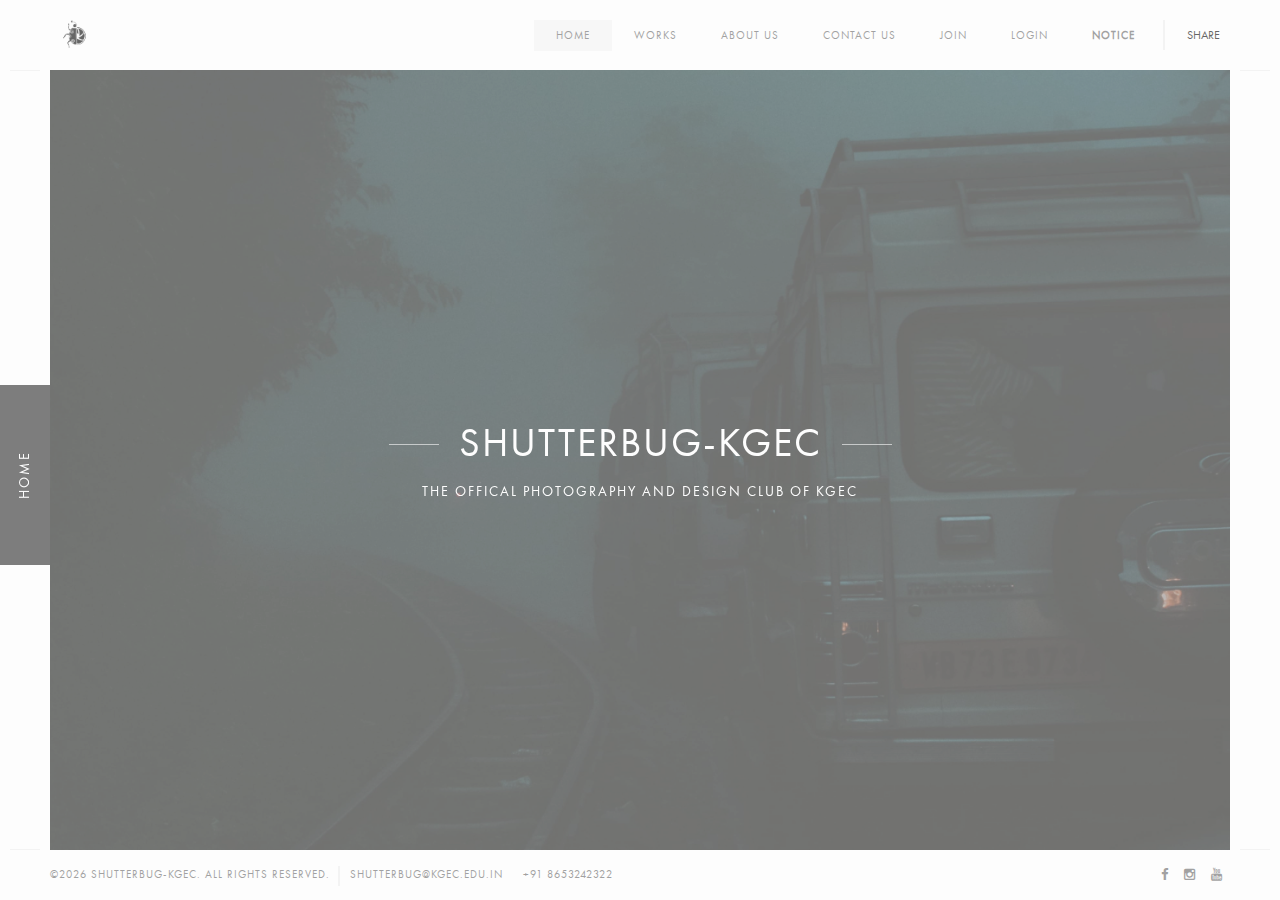
<file: index.html>
<!DOCTYPE HTML>
<html lang="en">
    <head>
       
        <meta charset="UTF-8">
        <title>Shutterbug-KGEC</title>
        <meta name="viewport" content="width=device-width, initial-scale=1.0, minimum-scale=1.0, maximum-scale=1.0, user-scalable=no">
        <meta name="robots" content="index, follow"/>
        <meta name="keywords" content="The Offical Photography and Design Club of Kalyani Government Engineering College, Kalyani, Nadia, KGEC,shutterbug,shutterbug-kgec,kgec,college,nikon,canon,drone,mavic,dji mavic,dji"/>
        <meta name="description" content="The Offical Photography and Design Club of Kalyani Government Engineering College | Kalyani Government Engineering College | Kalyani | Nadia"/>
        <!--=============== css  ===============-->	
        <link type="text/css" rel="stylesheet" href="css/reset.css">
        <link type="text/css" rel="stylesheet" href="css/plugins.css">
        <link type="text/css" rel="stylesheet" href="css/style.css">
        <link type="text/css" rel="stylesheet" href="css/yourstyle.css">
        <!--=============== favicons ===============-->
        <link rel="shortcut icon" href="images/logo.png">
    </head>
    <body>
            <!--Notice Modal-->
            <div id="mymodal" class="modal">
                    <div class="modal-content">
                      <div class="modal-header">
                        <span class="close">&times;</span>
                        <h2>Notice</h2>
                      </div>
                      <div class="modal-body">
                        <p>Currently There is No Notice</p>
                        
                      </div>
                      <div class="modal-footer">
                        <h3>Shutterbug-KGEC</h3>
                      </div>
                    </div>
            </div>   
        <!--Loader  -->
        <div class="loader"><i class="fa fa-refresh fa-spin"></i></div>
        <!--LOader end  -->
        <!--================= main start ================-->
        <div id="main">
            <!--=============== header ===============-->	
            <header>
                <!-- Header inner  -->
                <div class="header-inner">
                    <!-- Logo  -->
                    <div class="logo-holder">
                        <a href="index.html"><img src="images/logo.png" alt=""></a>
                    </div>
                    <!--Logo end  -->
                    <!--Navigation  -->
                    <div class="nav-button-holder">
                        <div class="nav-button vis-m"><span></span><span></span><span></span></div>
                    </div>
                    <div class="show-share isShare">Share</div>
                    <div class="nav-holder">
                        <nav>
                            <ul>
                                <li><a href="index.html" class="act-link">Home</a></li>
                        
                                <li><a href="portfolio.html">Works</a></li>
                                <li><a href="about.html">About Us </a></li>
                                <li><a href="contact.html">Contact Us</a></li>
                                <li><a href="http://sbkgec.rf.gd/joinus/">Join</a></li>
                                <li><a href="http://sbkgec.rf.gd/">Login</a></li>
                                
                                <li><a href="#" id="modal-btn"><b>Notice</b></a></li>
                            </ul>
                        </nav>
                    </div>
                    
                    <!--navigation end -->
                </div>
                <!--Header inner end  -->	
            </header>
            <!--header end -->
            <!--=============== wrapper ===============-->		
            <div id="wrapper">
                <!--=============== Content holder  ===============-->
                <div class="content-holder elem scale-bg2 transition3 slid-hol" >
                    <!-- Fixed title  -->	
                    <div class="fixed-title"><span>Home</span></div>
                    <!-- Fixed title end -->
                    <!--=============== Content ===============-->  
                    <div class="content full-height">
                            <!--full-height wrap -->
                            <div class="full-height-wrap">
                                <!--slideshow-holder -->
                                <div class="slideshow-holder">
                                    <div class="slideshow-item owl-carousel">
                                        <!-- 1 -->
                                        <div class="item">
                                            <div class="bg" style="background-image:url(images/home/1.jpg)"></div>
                                        </div>
                                        <!-- 2 -->
                                        <div class="item">
                                            <div class="bg" style="background-image:url(images/home/3.jpg)"></div>
                                        </div>
                                        <!-- 3 -->
                                        <div class="item">
                                            <div class="bg" style="background-image:url(images/home/5.jpg)"></div>
                                        </div>

                                        <div class="item">
                                                <div class="bg" style="background-image:url(images/home/6.jpg)"></div>
                                            </div>

                                        <div class="item">
                                                <div class="bg" style="background-image:url(images/home/7.jpg)"></div>
                                            </div>

                                        <div class="item">
                                                <div class="bg" style="background-image:url(images/home/8.jpg)"></div>
                                            </div>
                                        
                                    </div>
                                    
                                    <div class="overlay"></div>
                                    
                                    
                                </div>
                                
                                <!--slideshow-holder end -->
                                <!-- Hero title -->
                                <div class="slide-title-holder">
                                    <div class="slide-title">
                                        
                                        <h3 class="transition"><a href="portfolio.html">Shutterbug-KGEC</a></h3>
                                        <h4>The Offical Photography and Design Club of KGEC</h4>
                                        
                                    </div>
                                </div>
                                <!-- Hero title end  -->
                            </div>
                            <!-- full-height-wrap end  --> 
                        </div>
                    <!-- Content end  --> 				
                    <!-- Share container  -->    
                    <div class="share-container  isShare"  data-share="['facebook','pinterest','googleplus','twitter','linkedin']"></div>
                </div>
                <!-- content holder end -->
            </div>
            <!-- wrapper end -->
            <div class="left-decor"></div>
            <div class="right-decor"></div>
            <!--=============== Footer ===============-->
            <footer>
                <div class="policy-box">
                    <span>&copy;<script>document.write(new Date().getFullYear());</script> Shutterbug-KGEC. All rights reserved. </span> 
                    <ul>
                        <li><a href="mailto:shutterbug@kgec.edu.in">shutterbug@kgec.edu.in</a></li>
                        <li><a href="#">+91 8653242322</a></li>
                    </ul>
                </div>
                <!-- footer social -->
                <div class="footer-social">
                    <ul>
                        <li><a href="https://www.facebook.com/pg/shutterbugkgec/" target="_blank" ><i class="fa fa-facebook"></i></a></li>
                        <li><a href="https://www.instagram.com/shutterbugkgec/" target="_blank" ><i class="fa fa-instagram"></i></a></li>
                        <li><a href="https://www.youtube.com/channel/UCmEm0I1-9ZreRE38VKbRkmg" target="_blank" ><i class="fa fa-youtube"></i></a></li>
                    </ul>
                </div>
                <!-- footer social end -->
                <div class="to-top"><i class="fa fa-angle-up"></i></div>
            </footer>
            <!-- footer end -->
        </div>
        <!-- Main end -->
        <!--=============== scripts  ===============-->
        <script type="text/javascript" src="js/modal.js"></script>
        <script type="text/javascript" src="js/jquery.min.js"></script>
        <script type="text/javascript" src="js/plugins.js"></script>
        <script type="text/javascript" src="js/scripts.js"></script>
    </body>
</html>
</file>
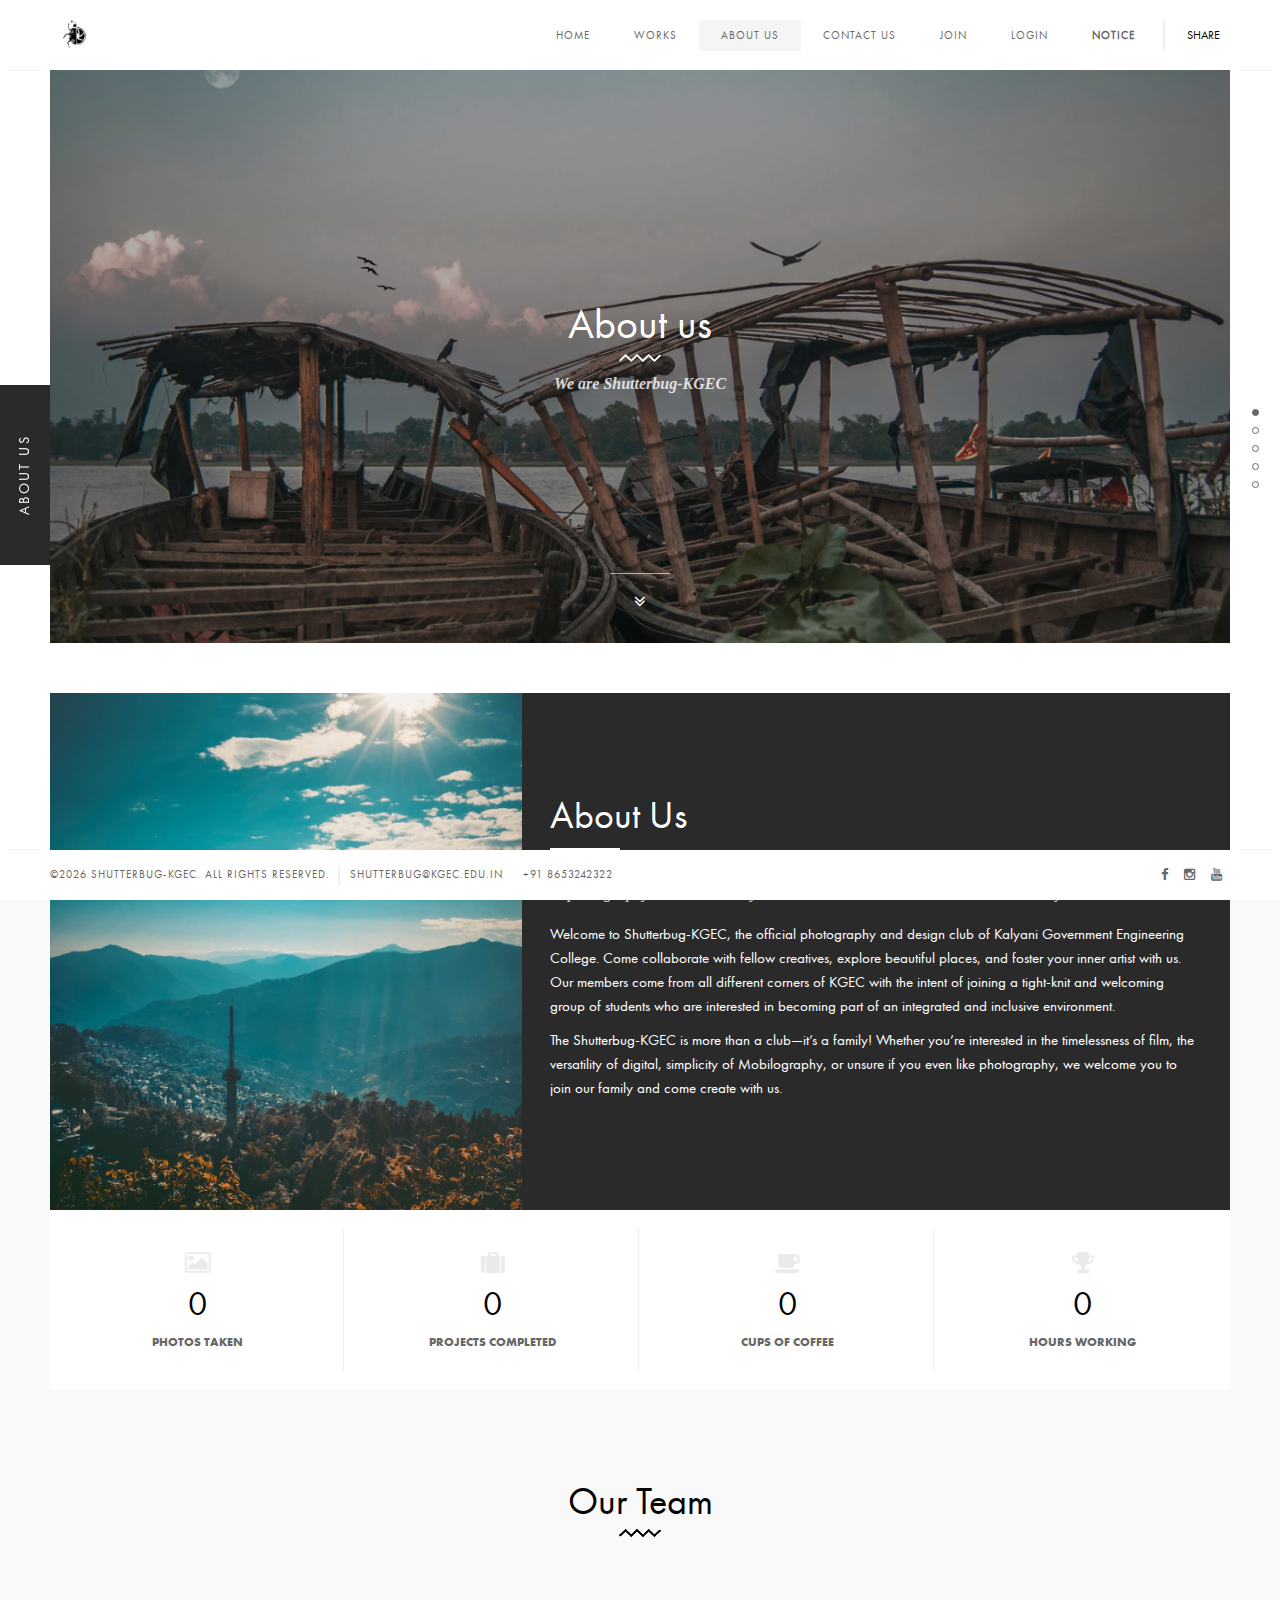
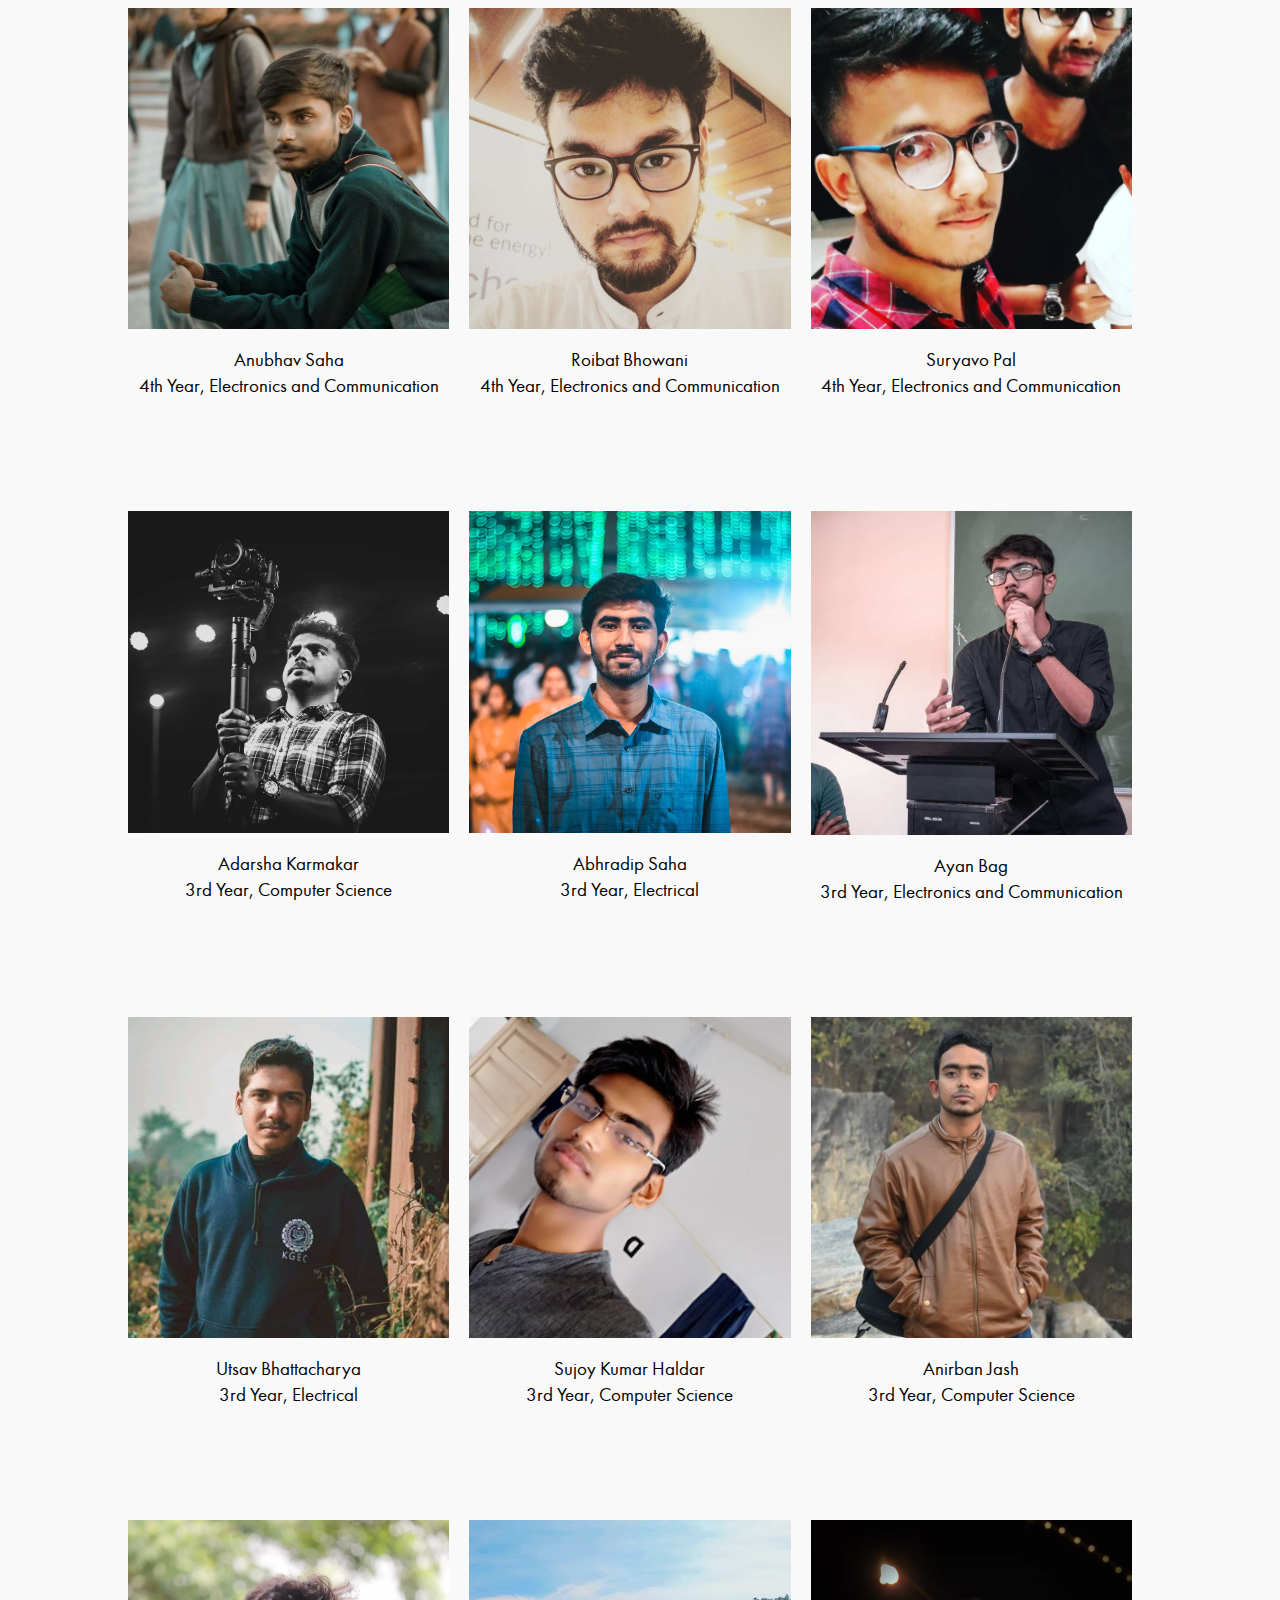
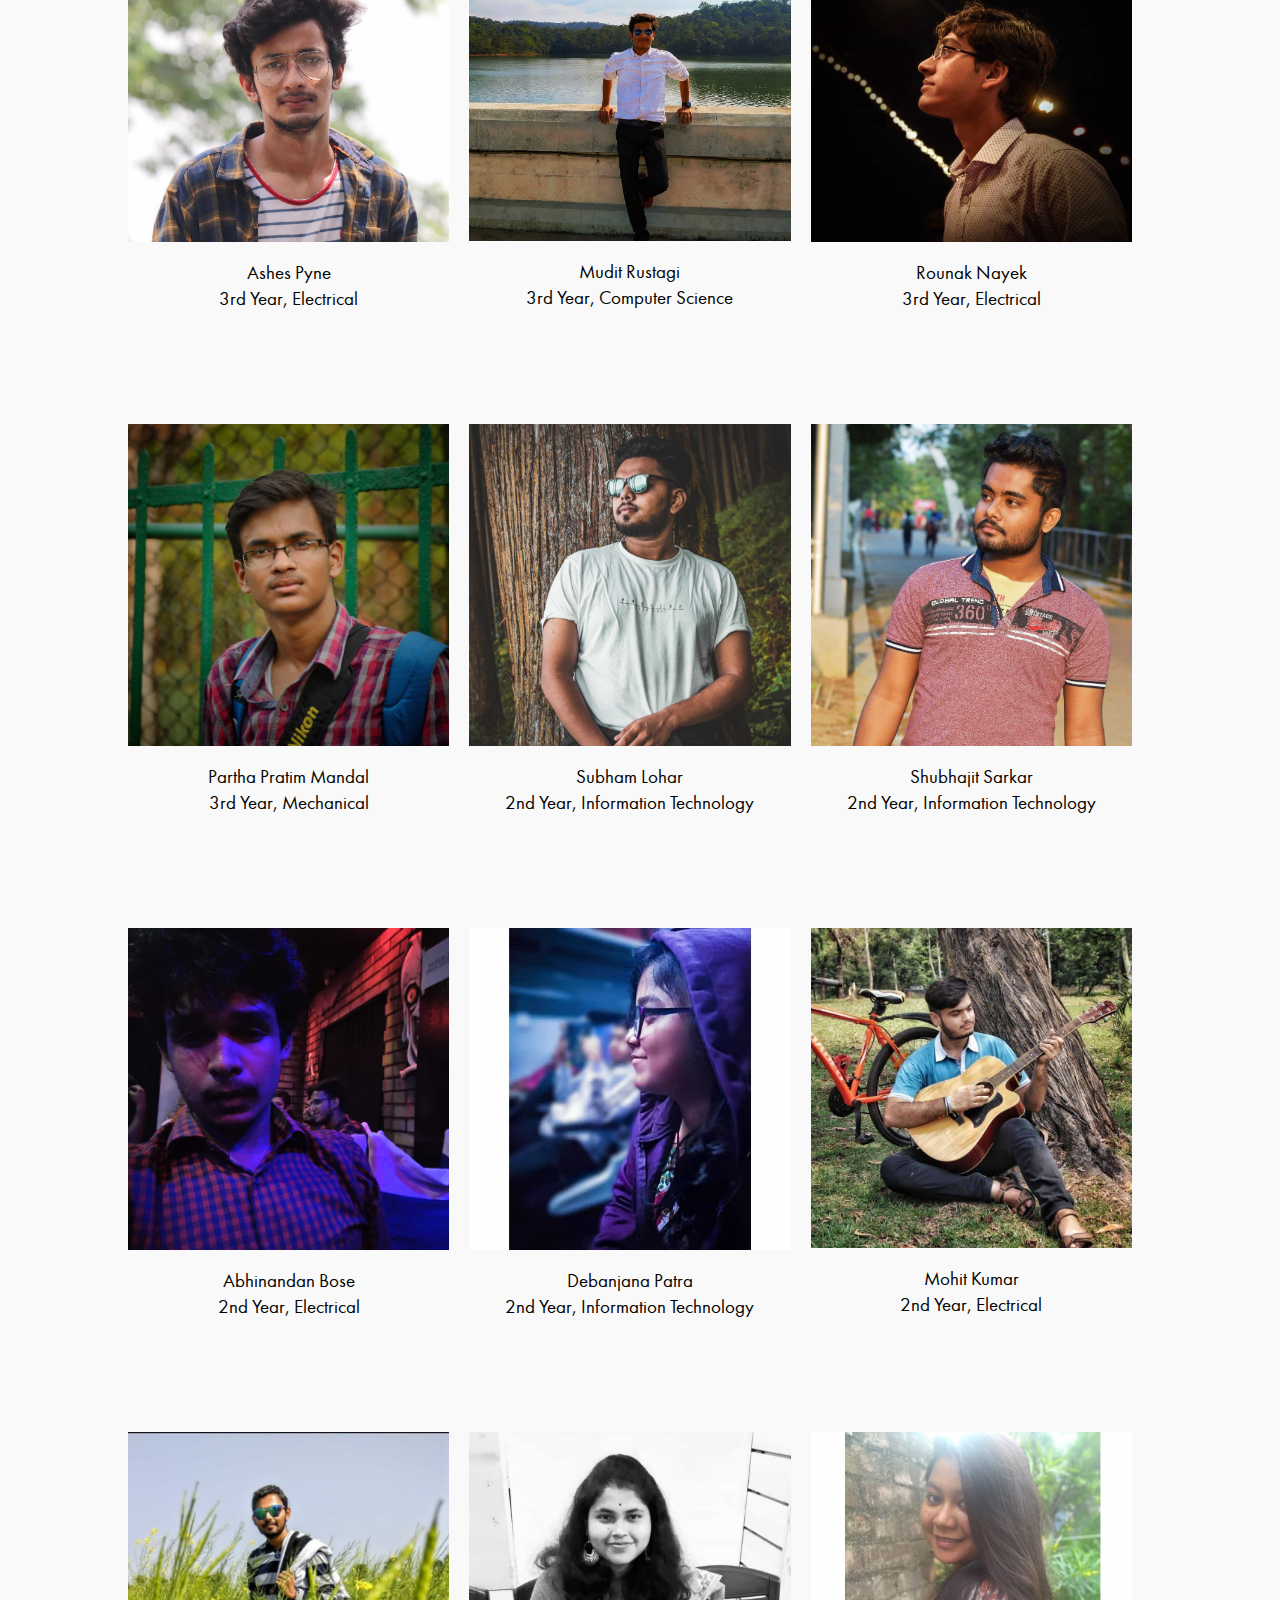
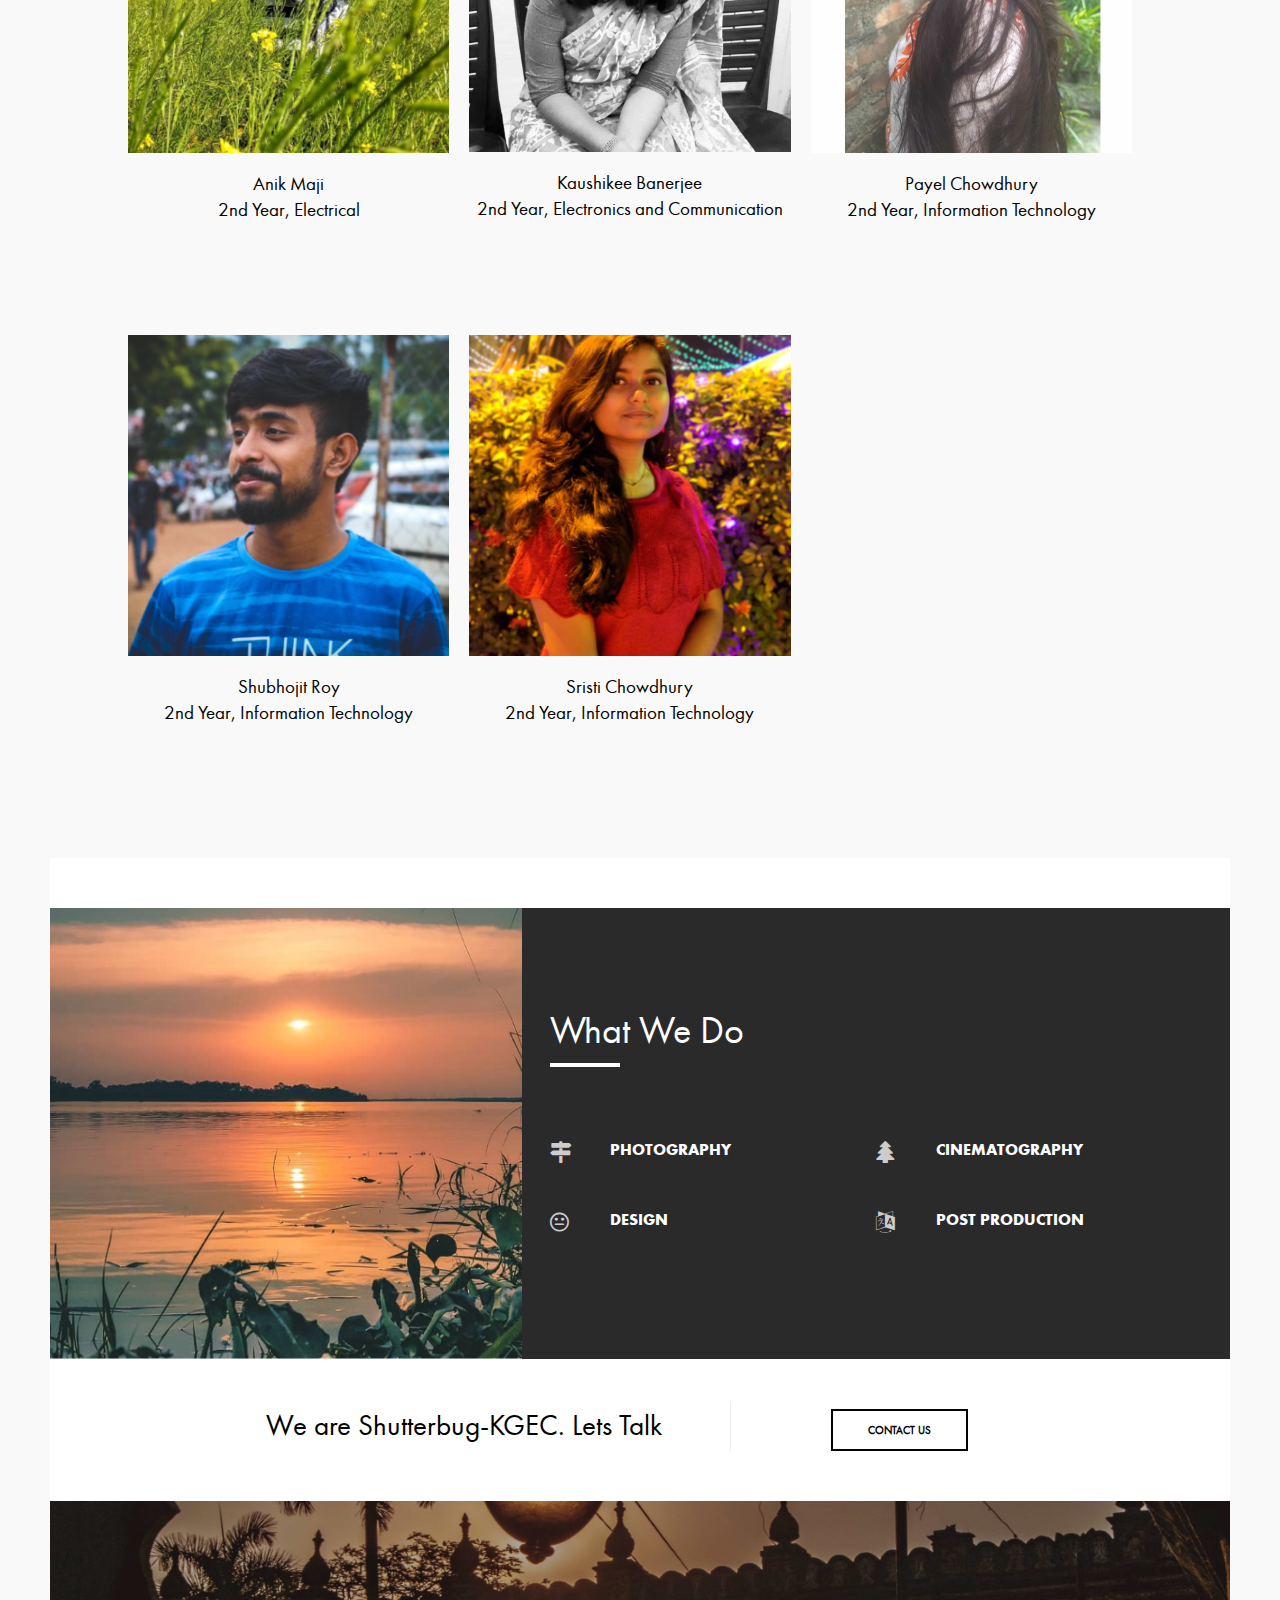
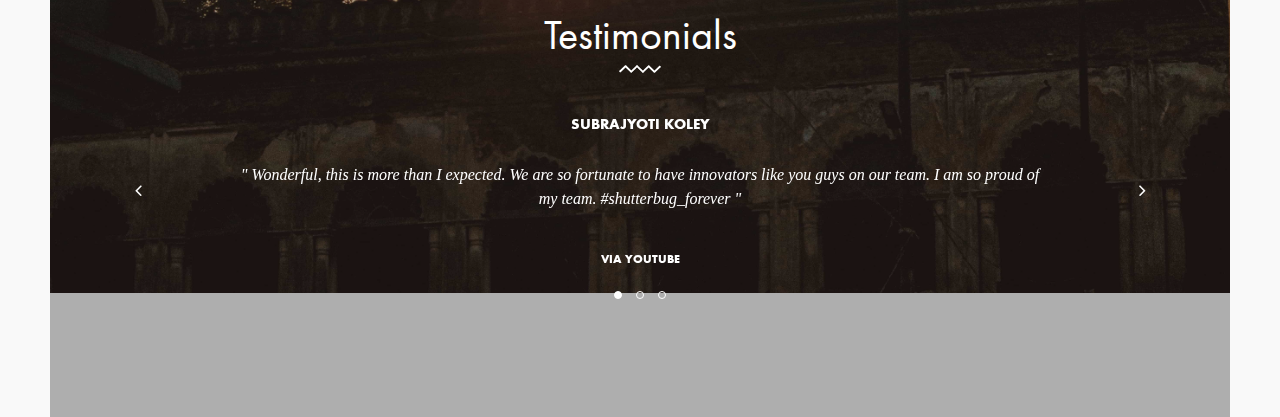
<file: about.html>
<!DOCTYPE HTML>
<html lang="en">
    <head>
      
        <meta charset="UTF-8">
        <title>About Us | Shutterbug-KGEC</title>
        <meta name="viewport" content="width=device-width, initial-scale=1.0, minimum-scale=1.0, maximum-scale=1.0, user-scalable=no">
        <meta name="robots" content="index, follow"/>
        <meta name="keywords" content="The Offical Photography and Design Club of Kalyani Government Engineering College, Kalyani, Nadia, KGEC,shutterbug,shutterbug-kgec,kgec,college,nikon,canon,drone,mavic,dji mavic,dji,photography "/>
        <meta name="description" content="The Offical Photography and Design Club of Kalyani Government Engineering College | Kalyani Government Engineering College | Kalyani | Nadia"/>
        <!--=============== css  ===============-->	
        <link type="text/css" rel="stylesheet" href="css/reset.css">
        <link type="text/css" rel="stylesheet" href="css/plugins.css">
        <link type="text/css" rel="stylesheet" href="css/style.css">
        <link type="text/css" rel="stylesheet" href="css/yourstyle.css">
        <!--=============== favicons ===============-->
        <link rel="shortcut icon" href="images/logo.png">
    </head>
    <body>
        <!--Notice Modal-->
        <div id="mymodal" class="modal">
                <div class="modal-content">
                  <div class="modal-header">
                    <span class="close">&times;</span>
                    <h2>Notice</h2>
                  </div>
                  <div class="modal-body">
                    <p>Currently There is No Notice</p>
                    
                  </div>
                  <div class="modal-footer">
                    <h3>Shutterbug-KGEC</h3>
                  </div>
                </div>
        </div>   
        <!--Loader  -->
        <div class="loader"><i class="fa fa-refresh fa-spin"></i></div>
        <!--LOader end  -->
        <!--================= main start ================-->
        <div id="main">
            <!--=============== header ===============-->	
            <header>
                <!-- Header inner  -->
                <div class="header-inner">
                    <!-- Logo  -->
                    <div class="logo-holder">
                        <a href="index.html"><img src="images/logo.png" alt=""></a>
                    </div>
                    <!--Logo end  -->
                    <!--Navigation  -->
                    <div class="nav-button-holder">
                        <div class="nav-button vis-m"><span></span><span></span><span></span></div>
                    </div>
                    <div class="show-share isShare">Share</div>
                    <div class="nav-holder">
                        <nav>
                            <ul>
                                    <li><a href="index.html" >Home</a></li>
                                    <li><a href="portfolio.html">Works</a></li>
                                    <li><a href="about.html" class="act-link">About Us </a></li>
                                    <li><a href="contact.html">Contact Us</a></li>
                                    <li><a href="http://sbkgec.rf.gd/joinus/">Join</a></li>
                                    <li><a href="http://sbkgec.rf.gd/">Login</a></li>
                                    <li><a href="#" id="modal-btn"><b>Notice</b></a></li>
                            </ul>
                        </nav>
                    </div>
                    <!--navigation end -->
                </div>
                <!--Header inner end  -->	
            </header>
            <!--header end -->
            <!--=============== wrapper ===============-->	
            <div id="wrapper">
                <!--=============== Content holder  ===============-->
                <div class="content-holder elem scale-bg2 transition3" >
                    <!--=============== Content  ===============-->
                    <div class="content full-height">
                        <!-- Fixed title-->
                        <div class="fixed-title"><span>About Us</span></div>
                        <!-- Page navigation--> 
                        <div class="scroll-page-nav">
                            <ul>
                                <li><a  href="#sec1"></a></li>
                                <li><a  href="#sec2"></a></li>
                                <li><a  href="#sec3"></a></li>
                                <li><a  href="#sec4"></a></li>
                                <li><a  href="#sec5"></a></li>
                            </ul>
                        </div>
                        <!-- Page navigation end-->
                        <!-- Page title section --> 
                        <section class="parallax-section">
                            <div class="overlay"></div>
                            <div class="bg" style="background-image:url(images/about/1.jpg)" data-top-bottom="transform: translateY(200px);" data-bottom-top="transform: translateY(-200px);"></div>
                            <div class="container">
                                <h2>About us</h2>
                                <div class="separator-image"><img src="images/separator.png" alt=""></div>
                                <h3 class="subtitle"><b>We are Shutterbug-KGEC</b></h3>
                            </div>
                            <a class="custom-scroll-link sect-scroll" href="#sec1"><i class="fa fa-angle-double-down"></i></a>
                        </section>
                        <!-- Page title section end--> 
                        <!-- About   -->
                        <section class="section-columns" id="sec1">
                            <div class="section-columns-img">
                                <div class="bg" style="background-image:url(images/about/3.jpg)" ></div>
                            </div>
                            <div class="section-columns-text">
                                <div class="custom-inner">
                                    <div class="container">
                                        <h2>About Us</h2>
                                        <div class="separator"></div>
                                        <div class="clearfix"></div>
                                        <h3 class="subtitle">In photography there is a reality so subtle that it becomes more <b>real</b> than reality.</h3>
                                        <p>Welcome to Shutterbug-KGEC, the official photography and design club of Kalyani Government Engineering College. Come collaborate with fellow creatives, explore beautiful places, and foster your inner artist with us. Our members come from all different corners of KGEC with the intent of joining a tight-knit and welcoming group of students who are interested in becoming part of an integrated and inclusive environment.</p>
                                        <p>The Shutterbug-KGEC is more than a club—it’s a family! Whether you’re interested in the timelessness of film, the versatility of digital, simplicity of Mobilography, or unsure if you even like photography, we welcome you to join our family and come create with us.</p>
                                        <div class="clearfix"></div>
                                    </div>
                                </div>
                            </div>
                        </section>
                        <!-- About end  -->
                        <!-- Facts -->
                        <section class="no-padding" id="sec2">
                            <div class="content">
                                <div class="inline-facts-holder">
                                    <!-- 1  -->
                                    <div class="inline-facts">
                                        <i class="fa fa-picture-o "></i>	 
                                        <div class="milestone-counter">
                                            <div class="stats animaper">
                                                <div class="num" data-content="626" data-num="626">0</div>
                                            </div>
                                        </div>
                                        <h6>Photos Taken</h6>
                                    </div>
                                    <!-- 1  end-->
                                    <!-- 2  -->
                                    <div class="inline-facts">
                                        <i class="fa fa-suitcase "></i>	
                                        <div class="milestone-counter">
                                            <div class="stats animaper">
                                                <div class="num" data-content="15" data-num="15">0</div>
                                            </div>
                                        </div>
                                        <h6>Projects completed</h6>
                                    </div>
                                    <!-- 2 end  -->
                                    <!-- 3  -->
                                    <div class="inline-facts">
                                        <i class="fa fa-coffee "></i>
                                        <div class="milestone-counter">
                                            <div class="stats animaper">
                                                <div class="num" data-content="400" data-num="400">0</div>
                                            </div>
                                        </div>
                                        <h6>Cups of Coffee</h6>
                                    </div>
                                    <!-- 3 end  -->
                                    <!-- 4  -->
                                    <div class="inline-facts">
                                        <i class="fa fa-trophy"></i>
                                        <div class="milestone-counter">
                                            <div class="stats animaper">
                                                <div class="num" data-content="1435" data-num="1435">0</div>
                                            </div>
                                        </div>
                                        <h6>Hours Working</h6>
                                    </div>
                                    <!-- 4 end  -->
                                </div>
                            </div>
                        </section>
                        <!-- Facts end   -->
                        <!-- Team   -->
                        <section id="sec3">
                            <div class="container">
                                <h2>Our Team</h2>
                                <div class="separator-image"><img src="images/separator2.png" alt=""></div>
                                <ul class="team-holder">
                                    <!-- 1 -->
                                    <li>
                                        <div class="team-box">
                                            <div class="team-photo">
                                                <div class="overlay"></div>
                                                <ul class="team-social">
                                                    
                                                    <li><a href="https://www.instagram.com/_cam.sutra_/" target="_blank"><i class="fa fa-instagram"></i></a></li>
                                                    
                                                </ul>
                                                <img src="images/members/as.jpg" alt="" class="respimg"> 									
                                            </div>
                                            <div class="team-info">
                                                <h3>Anubhav Saha</h3>
                                                <h3>4th Year, Electronics and Communication</h3>
                                            </div>
                                        </div>
                                    </li>
                                    <!-- 1  end-->
                                    <!-- 2 -->
                                    <li>
                                        <div class="team-box">
                                            <div class="team-photo">
                                                <div class="overlay"></div>
                                                <ul class="team-social">
                                                    
                                                    <li><a href="https://www.instagram.com/kolkatafoodographer/" target="_blank"><i class="fa fa-instagram"></i></a></li>
                                                </ul>
                                                <img src="images/members/rb.jpg" alt="" class="respimg"> 										
                                            </div>
                                            <div class="team-info">
                                                <h3>Roibat Bhowani</h3>
                                                <h3>4th Year, Electronics and Communication</h3>
                                            </div>
                                        </div>
                                    </li>
                                    <!-- 2 end  -->
                                    <!-- 3 -->
                                    <li>
                                        <div class="team-box">
                                            <div class="team-photo">
                                                <div class="overlay"></div>
                                                <ul class="team-social">
                                                    
                                                    <li><a href="https://www.facebook.com/suryavo.pal" target="_blank"><i class="fa fa-facebook"></i></a></li>
                                                </ul>
                                                <img src="images/members/sp.png" alt="" class="respimg"> 										
                                            </div>
                                            <div class="team-info">
                                                <h3>Suryavo Pal</h3>
                                                <h3>4th Year, Electronics and Communication</h3>
                                            </div>
                                        </div>
                                    </li>
                                    </ul>
                                    <!-- 3 end  -->

                                    <ul class="team-holder">
                                     <!-- 4 -->
                                     <li>
                                        <div class="team-box">
                                            <div class="team-photo">
                                                <div class="overlay"></div>
                                                <ul class="team-social">
                                                    
                                                    <li><a href="https://www.instagram.com/Karmakarads" target="_blank"><i class="fa fa-instagram"></i></a></li>
                                                    
                                                </ul>
                                                <img src="images/members/ak.jpg" alt="" class="respimg"> 									
                                            </div>
                                            <div class="team-info">
                                                <h3>Adarsha Karmakar</h3>
                                                <h3>3rd Year, Computer Science</h3>
                                            </div>
                                        </div>
                                    </li>
                                    <!-- 4  end-->
                                    <!-- 5 -->
                                    <li>
                                        <div class="team-box">
                                            <div class="team-photo">
                                                <div class="overlay"></div>
                                                <ul class="team-social">
                                                    
                                                    <li><a href="https://www.instagram.com/mr_chandler_bong/" target="_blank"><i class="fa fa-instagram"></i></a></li>
                                                </ul>
                                                <img src="images/members/a.jpg" alt="" class="respimg"> 										
                                            </div>
                                            <div class="team-info">
                                                <h3>Abhradip Saha</h3>
                                                <h3>3rd Year, Electrical</h3>
                                            </div>
                                        </div>
                                    </li>
                                    <!-- 5 end  -->
                                    <!-- 6 -->
                                    <li>
                                        <div class="team-box">
                                            <div class="team-photo">
                                                <div class="overlay"></div>
                                                <ul class="team-social">
                                                    <li><a href="https://ayanbag.github.io" target="_blank"><i class="fa fa-server"></i></a></li>
                                                    <li><a href="https://www.instagram.com/ayan_bag__/" target="_blank"><i class="fa fa-instagram"></i></a></li>
                                                </ul>
                                                <img src="images/members/ay.jpg" alt="" class="respimg"> 										
                                            </div>
                                            <div class="team-info">
                                                <h3>Ayan Bag</h3>
                                                <h3>3rd Year, Electronics and Communication</h3>
                                            </div>
                                        </div>
                                    </li>
                                    <!-- 6 end  -->
                                
                                </ul>

                                <ul class="team-holder">
                                    <!-- 7 -->
                                    <li>
                                       <div class="team-box">
                                           <div class="team-photo">
                                               <div class="overlay"></div>
                                               <ul class="team-social">
                                                   
                                                   <li><a href="https://www.instagram.com/utsab_bhattacharya/?hl=en" target="_blank"><i class="fa fa-instagram"></i></a></li>
                                                   
                                               </ul>
                                               <img src="images/members/ub.jpg" alt="" class="respimg"> 									
                                           </div>
                                           <div class="team-info">
                                               <h3>Utsav Bhattacharya</h3>
                                               <h3>3rd Year, Electrical</h3>
                                           </div>
                                       </div>
                                   </li>
                                   <!-- 7  end-->
                                   <!-- 8 -->
                                   <li>
                                       <div class="team-box">
                                           <div class="team-photo">
                                               <div class="overlay"></div>
                                               <ul class="team-social">
                                                   
                                                   <li><a href="https://www.instagram.com/su_joy007/" target="_blank"><i class="fa fa-instagram"></i></a></li>
                                               </ul>
                                               <img src="images/members/skh.jpg" alt="" class="respimg"> 										
                                           </div>
                                           <div class="team-info">
                                               <h3>Sujoy Kumar Haldar</h3>
                                               <h3>3rd Year, Computer Science</h3>
                                           </div>
                                       </div>
                                   </li>
                                   <!-- 8 end  -->
                                   <!-- 9 -->
                                   <li>
                                       <div class="team-box">
                                           <div class="team-photo">
                                               <div class="overlay"></div>
                                               <ul class="team-social">
                                                   
                                                   <li><a href="https://www.instagram.com/anirbanyash/" target="_blank"><i class="fa fa-instagram"></i></a></li>
                                               </ul>
                                               <img src="images/members/aj.jpg" alt="" class="respimg"> 										
                                           </div>
                                           <div class="team-info">
                                               <h3>Anirban Jash</h3>
                                               <h3>3rd Year, Computer Science</h3>
                                           </div>
                                       </div>
                                   </li>
                                   <!-- 9 end  -->
                               
                               </ul>

                               <ul class="team-holder">
                                <!-- 10 -->
                                <li>
                                   <div class="team-box">
                                       <div class="team-photo">
                                           <div class="overlay"></div>
                                           <ul class="team-social">
                                               
                                               <li><a href="https://www.instagram.com/mr_pyne/?hl=en" target="_blank"><i class="fa fa-instagram"></i></a></li>
                                               
                                           </ul>
                                           <img src="images/members/ap.jpg" alt="" class="respimg"> 									
                                       </div>
                                       <div class="team-info">
                                           <h3>Ashes Pyne</h3>
                                           <h3>3rd Year, Electrical</h3>
                                       </div>
                                   </div>
                               </li>
                               <!-- 10  end-->
                               <!-- 11 -->
                               <li>
                                   <div class="team-box">
                                       <div class="team-photo">
                                           <div class="overlay"></div>
                                           <ul class="team-social">
                                               
                                               <li><a href="https://www.instagram.com/muditrustagii/" target="_blank"><i class="fa fa-instagram"></i></a></li>
                                           </ul>
                                           <img src="images/members/mr.jpg" alt="" class="respimg"> 										
                                       </div>
                                       <div class="team-info">
                                           <h3>Mudit Rustagi</h3>
                                           <h3>3rd Year, Computer Science</h3>
                                       </div>
                                   </div>
                               </li>
                               <!-- 11 end  -->
                               <!-- 12 -->
                               <li>
                                   <div class="team-box">
                                       <div class="team-photo">
                                           <div class="overlay"></div>
                                           <ul class="team-social">
                                               
                                               <li><a href="https://www.instagram.com/rnk_2528/?hl=en" target="_blank"><i class="fa fa-instagram"></i></a></li>
                                           </ul>
                                           <img src="images/members/rn.jpg" alt="" class="respimg"> 										
                                       </div>
                                       <div class="team-info">
                                           <h3>Rounak Nayek</h3>
                                           <h3>3rd Year, Electrical</h3>
                                       </div>
                                   </div>
                               </li>
                               <!-- 12 end  -->
                           
                           </ul>

                           <ul class="team-holder">
                            <!-- 13 -->
                            <li>
                               <div class="team-box">
                                   <div class="team-photo">
                                       <div class="overlay"></div>
                                       <ul class="team-social">
                                           
                                           <li><a href="https://www.instagram.com/parthamandal_/?hl=en" target="_blank"><i class="fa fa-instagram"></i></a></li>
                                           
                                       </ul>
                                       <img src="images/members/ppm.jpg" alt="" class="respimg"> 									
                                   </div>
                                   <div class="team-info">
                                       <h3>Partha Pratim Mandal</h3>
                                       <h3>3rd Year, Mechanical</h3>
                                   </div>
                               </div>
                           </li>
                           <!-- 13  end-->
                           <!-- 14 -->
                           <li>
                               <div class="team-box">
                                   <div class="team-photo">
                                       <div class="overlay"></div>
                                       <ul class="team-social">
                                           
                                           <li><a href="https://www.instagram.com/subham__lohar/?hl=en" target="_blank"><i class="fa fa-instagram"></i></a></li>
                                       </ul>
                                       <img src="images/members/sl.jpg" alt="" class="respimg"> 										
                                   </div>
                                   <div class="team-info">
                                       <h3>Subham Lohar</h3>
                                       <h3>2nd Year, Information Technology</h3>
                                   </div>
                               </div>
                           </li>
                           <!-- 14 end  -->
                           <!-- 15 -->
                           <li>
                               <div class="team-box">
                                   <div class="team-photo">
                                       <div class="overlay"></div>
                                       <ul class="team-social">
                                           
                                           <li><a href="https://www.instagram.com/shubha_jit_sarkar/?hl=en" target="_blank"><i class="fa fa-instagram"></i></a></li>
                                       </ul>
                                       <img src="images/members/ss.jpg" alt="" class="respimg"> 										
                                   </div>
                                   <div class="team-info">
                                       <h3>Shubhajit Sarkar</h3>
                                       <h3>2nd Year, Information Technology</h3>
                                   </div>
                               </div>
                           </li>
                           <!-- 15 end  -->
                       
                       </ul>

                       <ul class="team-holder">
                        <!-- 16 -->
                        <li>
                           <div class="team-box">
                               <div class="team-photo">
                                   <div class="overlay"></div>
                                   <ul class="team-social">
                                       
                                       <li><a href="https://www.instagram.com/de_bosedecay/?hl=en" target="_blank"><i class="fa fa-instagram"></i></a></li>
                                       
                                   </ul>
                                   <img src="images/members/ab.jpg" alt="" class="respimg"> 									
                               </div>
                               <div class="team-info">
                                   <h3>Abhinandan Bose</h3>
                                   <h3>2nd Year, Electrical</h3>
                               </div>
                           </div>
                       </li>
                       <!-- 16  end-->
                       <!-- 17 -->
                       <li>
                           <div class="team-box">
                               <div class="team-photo">
                                   <div class="overlay"></div>
                                   <ul class="team-social">
                                       
                                       <li><a href="https://www.instagram.com/debanjana_patra7120/?hl=en" target="_blank"><i class="fa fa-instagram"></i></a></li>
                                   </ul>
                                   <img src="images/members/dp.jpg" alt="" class="respimg"> 										
                               </div>
                               <div class="team-info">
                                   <h3>Debanjana Patra</h3>
                                   <h3>2nd Year, Information Technology</h3>
                               </div>
                           </div>
                       </li>
                       <!-- 17 end  -->
                       <!-- 18 -->
                       <li>
                           <div class="team-box">
                               <div class="team-photo">
                                   <div class="overlay"></div>
                                   <ul class="team-social">
                                       
                                       <li><a href="https://www.instagram.com/mahi_t06/?hl=en" target="_blank"><i class="fa fa-instagram"></i></a></li>
                                   </ul>
                                   <img src="images/members/mk.jpg" alt="" class="respimg"> 										
                               </div>
                               <div class="team-info">
                                   <h3>Mohit Kumar</h3>
                                   <h3>2nd Year, Electrical</h3>
                               </div>
                           </div>
                       </li>
                       <!-- 18 end  -->
                   
                   </ul>

                   <ul class="team-holder">
                    <!-- 19 -->
                    <li>
                       <div class="team-box">
                           <div class="team-photo">
                               <div class="overlay"></div>
                               <ul class="team-social">
                                   
                                   <li><a href="https://www.instagram.com/anik_maji/?hl=en" target="_blank"><i class="fa fa-instagram"></i></a></li>
                                   
                               </ul>
                               <img src="images/members/am.png" alt="" class="respimg"> 									
                           </div>
                           <div class="team-info">
                               <h3>Anik Maji</h3>
                               <h3>2nd Year, Electrical</h3>
                           </div>
                       </div>
                   </li>
                   <!-- 19  end-->
                   <!-- 20 -->
                   <li>
                       <div class="team-box">
                           <div class="team-photo">
                               <div class="overlay"></div>
                               <ul class="team-social">
                                   
                                   <li><a href="https://www.instagram.com/kaushikee_2018/?hl=en" target="_blank"><i class="fa fa-instagram"></i></a></li>
                               </ul>
                               <img src="images/members/kb.jpg" alt="" class="respimg"> 										
                           </div>
                           <div class="team-info">
                               <h3>Kaushikee Banerjee</h3>
                               <h3>2nd Year, Electronics and Communication</h3>
                           </div>
                       </div>
                   </li>
                   <!-- 20 end  -->
                   <!-- 21 -->
                   <li>
                       <div class="team-box">
                           <div class="team-photo">
                               <div class="overlay"></div>
                               <ul class="team-social">
                                   
                                   <li><a href="https://www.instagram.com/wildnfreeeesoul/?hl=en" target="_blank"><i class="fa fa-instagram"></i></a></li>
                               </ul>
                               <img src="images/members/pc.jpg" alt="" class="respimg"> 										
                           </div>
                           <div class="team-info">
                               <h3>Payel Chowdhury</h3>
                               <h3>2nd Year, Information Technology </h3>
                           </div>
                       </div>
                   </li>
                   <!-- 21 end  -->
               
               </ul>

               <ul class="team-holder">
                <!-- 22 -->
                <li>
                   <div class="team-box">
                       <div class="team-photo">
                           <div class="overlay"></div>
                           <ul class="team-social">
                               
                               <li><a href="https://www.instagram.com/royuvo/" target="_blank"><i class="fa fa-instagram"></i></a></li>
                               
                           </ul>
                           <img src="images/members/sr.png" alt="" class="respimg"> 									
                       </div>
                       <div class="team-info">
                           <h3>Shubhojit Roy</h3>
                           <h3>2nd Year, Information Technology</h3>
                       </div>
                   </div>
               </li>
               <!-- 22  end-->
               <!-- 23 -->
               <li>
                   <div class="team-box">
                       <div class="team-photo">
                           <div class="overlay"></div>
                           <ul class="team-social">
                               
                               <li><a href="https://www.instagram.com/sristi2705/" target="_blank"><i class="fa fa-instagram"></i></a></li>
                           </ul>
                           <img src="images/members/sch.png" alt="" class="respimg"> 										
                       </div>
                       <div class="team-info">
                           <h3>Sristi Chowdhury</h3>
                           <h3>2nd Year, Information Technology</h3>
                       </div>
                   </div>
               </li>
               <!-- 23 end  -->
               <!-- 24 -->
               <!--<li>
                   <div class="team-box">
                       <div class="team-photo">
                           <div class="overlay"></div>
                           <ul class="team-social">
                               
                               <li><a href="https://www.instagram.com/wildnfreeeesoul/?hl=en" target="_blank"><i class="fa fa-instagram"></i></a></li>
                           </ul>
                           <img src="images/members/pc.jpg" alt="" class="respimg"> 										
                       </div>
                       <div class="team-info">
                           <h3>Payel Chowdhury</h3>
                           <h3>2nd Year, Information Technology</h3>
                       </div>
                   </div>
               </li>-->
               <!-- 24 end  -->
           
           </ul>
            </div>
        </section>
                        <!-- Team end   -->
                        <!-- services   -->
                        <section class="section-columns" id="sec4">
                            <div class="section-columns-img">
                                <div class="bg bg-ser transition" style="background-image:url(images/about/6.png)" ></div>
                            </div>
                            <div class="section-columns-text">
                                <div class="custom-inner">
                                    <div class="container">
                                        <h2>What We Do</h2>
                                        <div class="separator"></div>
                                        <div class="clearfix"></div>
                                        <h3 class="subtitle"></h3>
                                        <ul class="servicses-holder">
                                            <!-- 1  -->
                                            <li data-bgscr="images/bg/1.jpg">
                                                <i class="fa fa-map-signs"></i>
                                                <h4>Photography</h4>
                                                
                                            </li>
                                            <!-- 1 end --> 
                                            <!-- 2  -->
                                            <li data-bgscr="images/bg/1.jpg">
                                                <i class="fa fa-tree"></i>
                                                <h4>Cinematography</h4>
                                                
                                            </li>
                                            <!-- 2 end --> 
                                            <!-- 3  -->                                   
                                            <li data-bgscr="images/bg/1.jpg">
                                                <i class="fa fa-meh-o"></i>
                                                <h4>Design</h4>
                                                
                                            </li>
                                            <!-- 3 end --> 
                                            <!-- 4  -->
                                            <li data-bgscr="images/bg/1.jpg">
                                                <i class="fa fa-language"></i>
                                                <h4>Post Production</h4>
                                                
                                            </li>
                                            <!-- 4 end -->                                                                          
                                        </ul>
                                    </div>
                                </div>
                            </div>
                        </section>
                        <!-- Services end   -->
                        <!-- Order  -->                       
                        <section class="no-padding">
                            <div class="order-holder">
                                <div class="container">
                                    <div class="row">
                                        <div class="col-md-8">
                                            <h3>We are Shutterbug-KGEC. Lets Talk </h3>
                                        </div>
                                        <div class="col-md-3">
                                            <a href="contact.html" class=" btn anim-button  trans-btn  transition fl-l"><span>Contact us</span><i class="fa fa-envelope-o"></i></a>
                                        </div>
                                    </div>
                                </div>
                            </div>
                        </section>
                        <!--Order end  -->
                        <!-- Testimonials   -->
                        <section class="parallax-section small-padding" id="sec5">
                            <div class="overlay"></div>
                            <div class="bg" style="background-image:url(images/about/2.jpg)" data-top-bottom="transform: translateY(150px);" data-bottom-top="transform: translateY(-150px);"></div>
                            <div class="container">
                                <h2>Testimonials</h2>
                                <div class="separator-image"><img src="images/separator.png" alt=""></div>
                                <div class="testimonials-slider-holder">
                                    <div class="testimonials-slider owl-carousel">
                                        <!-- 1-->
                                        <div class="item">
                                            <div class="testi-item">
                                                <h3>Subrajyoti Koley</h3>
                                                <p> " Wonderful, this is more than I expected. We are so fortunate to have innovators like you guys on our team. I am so proud of my team. #shutterbug_forever "</p>
                                                <a href="#">Via Youtube</a>
                                            </div>
                                        </div>
                                        <!-- 1 end -->
                                        <!-- 2  -->
                                        <div class="item">
                                            <div class="testi-item">
                                                <h3>Arpan Chowdhury</h3>
                                                <p> " It feels great to see these things especially when you are out of your state ..It also makes me proud when I think that I was too a part of this college and group "</p>
                                                <a href="#">Via Facebook</a>
                                            </div>
                                        </div>
                                        <!-- 2 end -->
                                        <!-- 3 -->
                                        <div class="item">
                                            <div class="testi-item">
                                                <h3>Abhigyan Sinha</h3>
                                                <p> " Lots of love shutterbug-kgec ❤️...keep up the amazing work❤️ "</p>
                                                <a href="#">Via Youtube</a>
                                            </div>
                                        </div>
                                        <!-- 3 end -->                                                                  
                                    </div>
                                    <div class="customNavigation">
                                        <a class="next-slide transition"><i class="fa fa-angle-right"></i></a>
                                        <a class="prev-slide transition"><i class="fa fa-angle-left"></i></a>
                                    </div>
                                </div>
                            </div>
                        </section>
                        <!-- Testimonials end -->
                    </div>
                    <!-- Content end  -->  
                    <!-- Share container  -->    
                    <div class="share-container  isShare"  data-share="['facebook','pinterest','googleplus','twitter','linkedin']"></div>
                </div>
                <!-- content holder end -->
            </div>
            <!-- wrapper end -->
            <div class="left-decor"></div>
            <div class="right-decor"></div>
            <!--=============== Footer ===============-->
            <footer>
                <div class="policy-box">
                    <span>&copy;<script>document.write(new Date().getFullYear());</script> Shutterbug-KGEC. All rights reserved. </span> 
                    <ul>
                        <li><a href="mailto:shutterbug@kgec.edu.in">shutterbug@kgec.edu.in</a></li>
                        <li><a href="#">+91 8653242322</a></li>
                    </ul>
                </div>
                <!-- footer social -->
                <div class="footer-social">
                    <ul>
                        <li><a href="https://www.facebook.com/pg/shutterbugkgec/" target="_blank" ><i class="fa fa-facebook"></i></a></li>
                        <li><a href="https://www.instagram.com/shutterbugkgec/" target="_blank" ><i class="fa fa-instagram"></i></a></li>
                        <li><a href="https://www.youtube.com/channel/UCmEm0I1-9ZreRE38VKbRkmg" target="_blank" ><i class="fa fa-youtube"></i></a></li>
                    </ul>
                </div>
                <!-- footer social end -->
                <div class="to-top"><i class="fa fa-angle-up"></i></div>
            </footer>
            <!-- footer end -->
        </div>
        <!-- Main end -->
        <!--=============== scripts  ===============-->
        <script type="text/javascript" src="js/jquery.min.js"></script>
        <script type="text/javascript" src="js/modal.js"></script>
        <script type="text/javascript" src="js/plugins.js"></script>
        <script type="text/javascript" src="js/scripts.js"></script>
    </body>
</html>
</file>
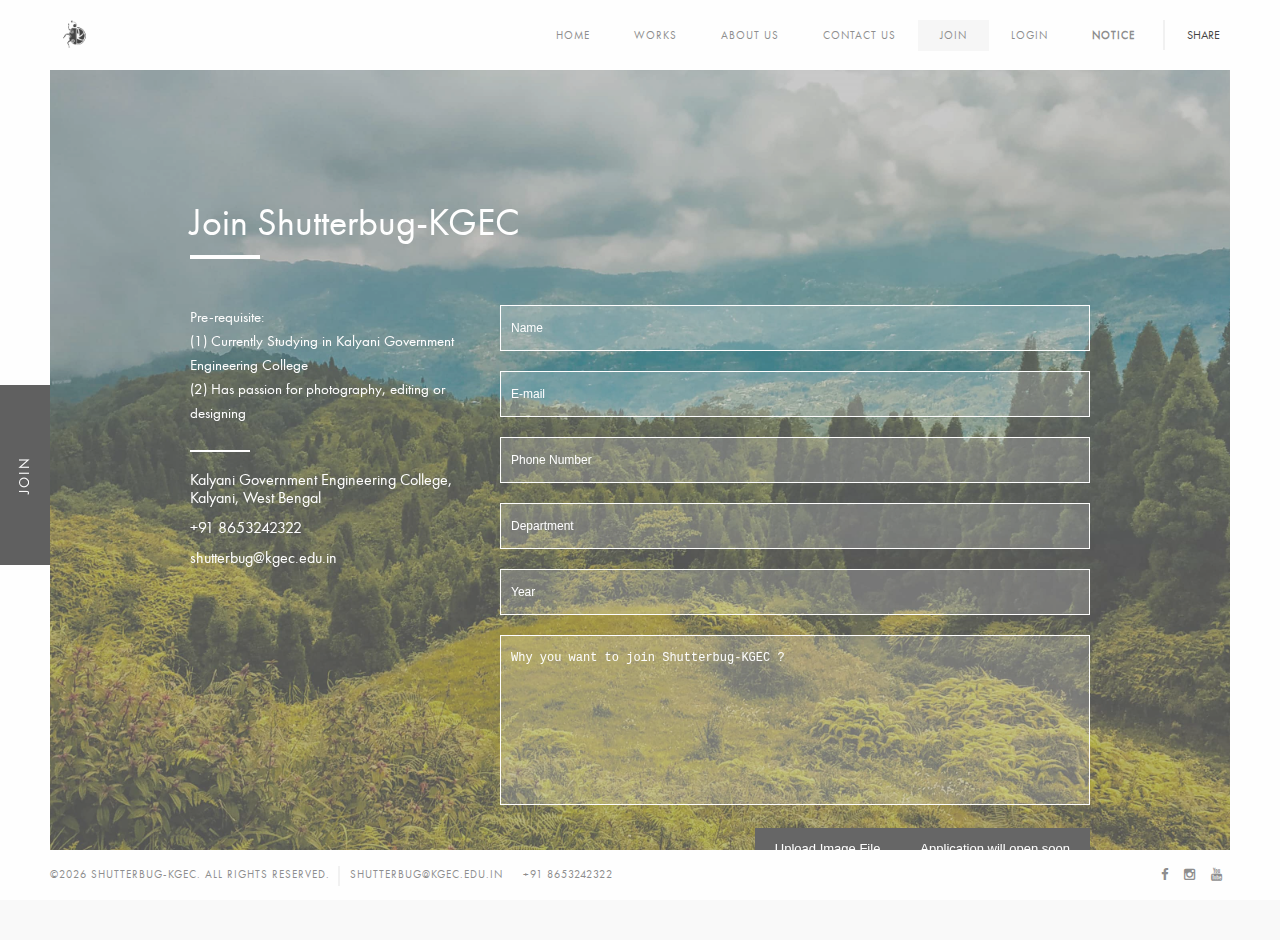
<file: joinus.html>
<!DOCTYPE HTML>
<html lang="en">
    <head>
        <!--=============== basic  ===============-->
        <meta charset="UTF-8">
        <title>Join Us | Shutterbug-KGEC</title>
        <meta name="viewport" content="width=device-width, initial-scale=1.0, minimum-scale=1.0, maximum-scale=1.0, user-scalable=no">
        <meta name="robots" content="index, follow"/>
        <meta name="keywords" content="The Offical Photography and Design Club of Kalyani Government Engineering College, Kalyani, Nadia, KGEC,shutterbug,shutterbug-kgec,kgec,college,nikon,canon,drone,mavic,dji mavic,dji,photography "/>
        <meta name="description" content="The Offical Photography and Design Club of Kalyani Government Engineering College | Kalyani Government Engineering College | Kalyani | Nadia"/>
        <!--=============== css  ===============-->	
        <link type="text/css" rel="stylesheet" href="css/reset.css">
        <link type="text/css" rel="stylesheet" href="css/plugins.css">
        <link type="text/css" rel="stylesheet" href="css/style.css">
        <link type="text/css" rel="stylesheet" href="css/yourstyle.css">
        <!--=============== favicons ===============-->
        <link rel="icon" type="image/png" href="images/logo.png"/>
    </head>
    <body>
        <!--Notice Modal-->
        <div id="mymodal" class="modal">
                <div class="modal-content">
                  <div class="modal-header">
                    <span class="close">&times;</span>
                    <h2>Notice</h2>
                  </div>
                  <div class="modal-body">
                    <p>Currently There is No Notice</p>
                    
                  </div>
                  <div class="modal-footer">
                    <h3>Shutterbug-KGEC</h3>
                  </div>
                </div>
        </div>   
        <!--Loader  -->
        <div class="loader"><i class="fa fa-refresh fa-spin"></i></div>
        <!--LOader end  -->
        <!--================= main start ================-->
        <div id="main">
            <!--=============== header ===============-->	
            <header>
                <!-- Header inner  -->
                <div class="header-inner">
                    <!-- Logo  -->
                    <div class="logo-holder">
                        <a href="index.html"><img src="images/logo.png" alt=""></a>
                    </div>
                    <!--Logo end  -->
                    <!--Navigation  -->
                    <div class="nav-button-holder">
                        <div class="nav-button vis-m"><span></span><span></span><span></span></div>
                    </div>
                    <div class="show-share isShare">Share</div>
                    <div class="nav-holder">
                        <nav>
                            <ul>
                                    <li><a href="index.html" >Home</a></li>
                                    <li><a href="portfolio.html">Works</a></li>
                                    <li><a href="about.html">About Us </a></li>
                                    <li><a href="contact.html" >Contact Us</a></li>
                                    <li><a href="http://sbkgec.dx.am/joinus/" class="act-link">Join</a></li>
                                    <li><a href="http://sbkgec.dx.am/">Login</a></li>
                                    <li><a href="#" id="modal-btn"><b>Notice</b></a></li>
                            </ul>
                        </nav>
                    </div>
                    <!--navigation end -->
                </div>
                <!--Header inner end  -->	
            </header>
            <!--header end -->
            <!--=============== wrapper ===============-->	
            <div id="wrapper">
                <!--=============== content-holder ===============-->	
                <div class="content-holder elem scale-bg2 transition3" >
                    <!--=============== content ===============-->
                    <!--  Page title    -->
                    <div class="fixed-title"><span>Join</span></div>
                    <!--  Page title end   -->                  	
                    <div class="content full-height">
                        <!--background -->	
                        <div class="full-height-wrap fixed-wrap">
                            <div class="bg" style="background-image:url(images/join/1.jpg)"></div>
                            <div class="overlay"></div>
                        </div>
                        <!--background end-->
                        <!--custom-inner -->
                        <div class="custom-inner contact-inner">
                            <div class="container">
                                <h2>Join Shutterbug-KGEC</h2>
                                <div class="separator"></div>
                                <div class="row">
                                    <div class="col-md-4">
                                        <p>Pre-requisite:<br>(1) Currently Studying in Kalyani Government Engineering College<br>(2) Has passion for photography, editing or designing</p>
                                        <ul class="contact-list">
                                            <li><a href="#">Kalyani Government Engineering College, Kalyani, West Bengal</a></li>
                                            <li><a href="#">+91 8653242322</a></li>
                                            <li><a href="mailto:shutterbug@kgec.edu.in">shutterbug@kgec.edu.in</a></li>
                                        </ul>
                                    </div>
                                    <div class="col-md-8">
                                        <div id="contact-form">
                                            <div id="message"></div>
                                            <form method="post" action="#" name="contactform" id="contactform">
                                                <input name="name" type="text" id="name"  class="inputForm2" onClick="this.select()" value="Name" >
                                                <input name="email" type="text" id="email" onClick="this.select()" value="E-mail" >
                                                <input name="phone" type="text" id="email" onClick="this.select()" value="Phone Number" >
                                                <input name="dept" type="text" id="email" onClick="this.select()" value="Department" >  
                                                <input name="year" type="text" id="email" onClick="this.select()" value="Year" >

                                                <textarea name="comments"  id="comments" onClick="this.select()" >Why you want to join Shutterbug-KGEC ?</textarea>
                                                         										           											
                                                <input type="submit" class="send_message transition" id="submit" value="Application will open soon" />
                                                <input type="submit" class="send_message transition" id="photoupl" value="Upload Image File" />   
                                            </form>
                                        </div>
                                    </div>
                                </div>
                            </div>
                        </div>
                        <!--custom-inner end-->                    
                    </div>
                    <!-- Share container  -->    
                    <div class="share-container  isShare"  data-share="['facebook','pinterest','googleplus','twitter','linkedin']"></div>
                </div>
                <!-- content holder end -->
            </div>
            <!-- wrapper end -->
            <div class="left-decor"></div>
            <div class="right-decor"></div>
            <!--=============== Footer ===============-->
            <footer>
                <div class="policy-box">
                    <span>&copy;<script>document.write(new Date().getFullYear());</script> Shutterbug-KGEC. All rights reserved. </span> 
                    <ul>
                        <li><a href="mailto:shutterbug@kgec.edu.in">shutterbug@kgec.edu.in</a></li>
                        <li><a href="#">+91 8653242322</a></li>
                    </ul>
                </div>
                <!-- footer social -->
                <div class="footer-social">
                    <ul>
                        <li><a href="https://www.facebook.com/pg/shutterbugkgec/" target="_blank" ><i class="fa fa-facebook"></i></a></li>
                        <li><a href="https://www.instagram.com/shutterbugkgec/" target="_blank" ><i class="fa fa-instagram"></i></a></li>
                        <li><a href="https://www.youtube.com/channel/UCmEm0I1-9ZreRE38VKbRkmg" target="_blank" ><i class="fa fa-youtube"></i></a></li>
                    </ul>
                </div>
                <!-- footer social end -->
                <div class="to-top"><i class="fa fa-angle-up"></i></div>
            </footer>
            <!-- footer end -->
        </div>
        <!-- Main end -->
        <!--=============== scripts  ===============-->                
        <script type="text/javascript" src="js/jquery.min.js"></script>
        <script type="text/javascript" src="js/modal.js"></script>
        <script type="text/javascript" src="js/plugins.js"></script>
        <script type="text/javascript" src="js/scripts.js"></script>
    </body>
</html>
</file>
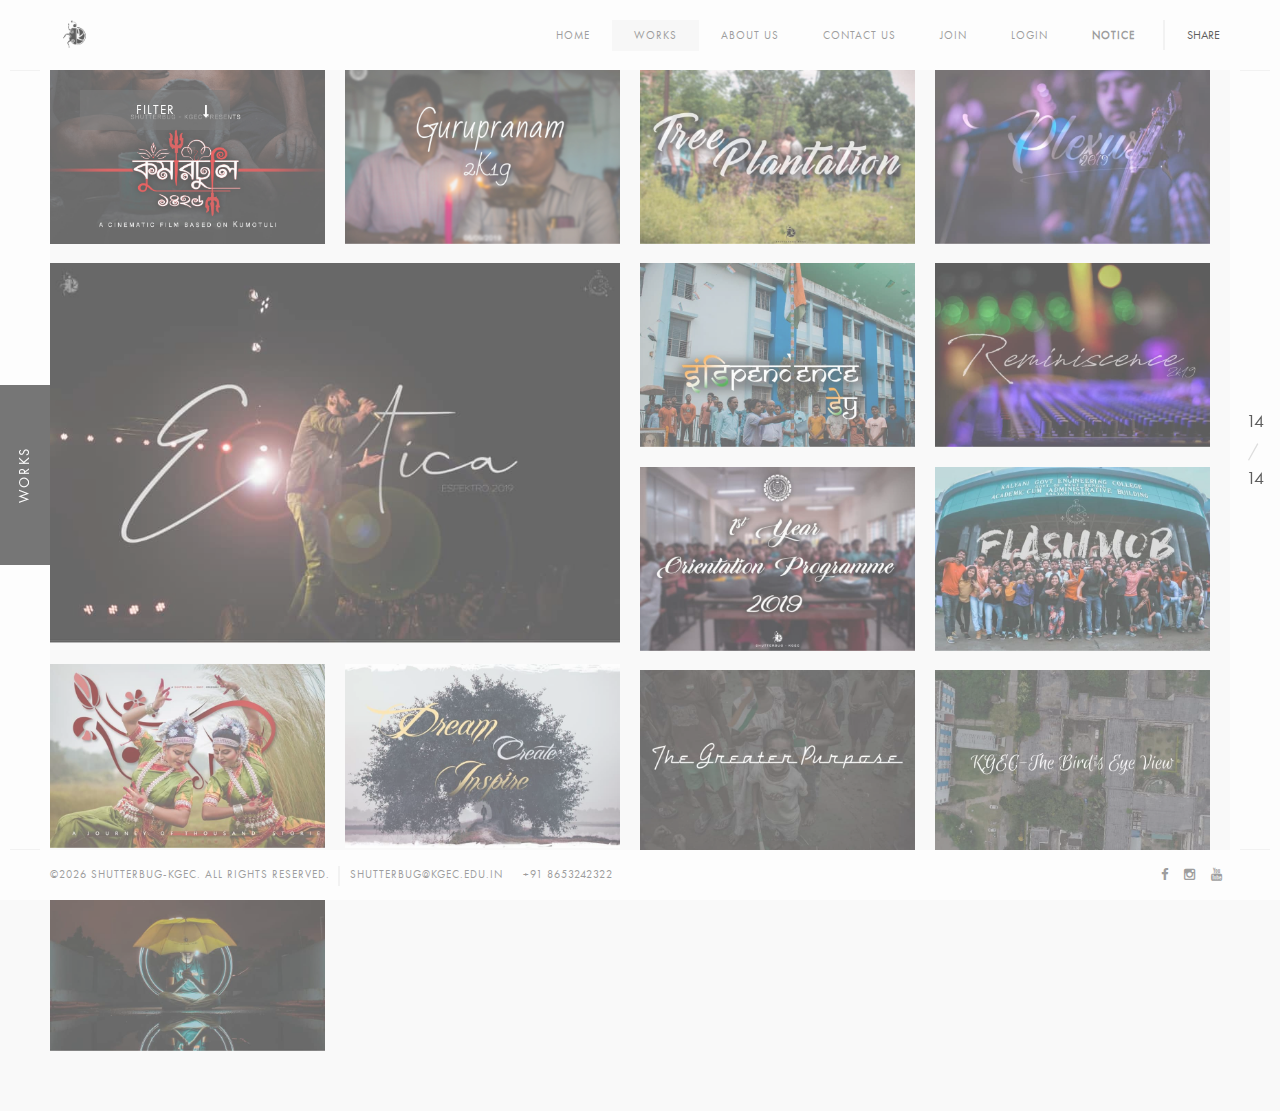
<file: portfolio.html>
<!DOCTYPE HTML>
<html lang="en">
    <head>
        <!--=============== basic  ===============-->
        <meta charset="UTF-8">
        <title>Our Works | Shutterbug-KGEC</title>
        <meta name="viewport" content="width=device-width, initial-scale=1.0, minimum-scale=1.0, maximum-scale=1.0, user-scalable=no">
        <meta name="robots" content="index, follow"/>
        <meta name="keywords" content="The Offical Photography and Design Club of Kalyani Government Engineering College, Kalyani, Nadia, KGEC,shutterbug,shutterbug-kgec,kgec,college,nikon,canon,drone,mavic,dji mavic,dji,photography "/>
        <meta name="description" content="The Offical Photography and Design Club of Kalyani Government Engineering College | Kalyani Government Engineering College | Kalyani | Nadia"/>
        <!--=============== css  ===============-->	
        <link type="text/css" rel="stylesheet" href="css/reset.css">
        <link type="text/css" rel="stylesheet" href="css/plugins.css">
        <link type="text/css" rel="stylesheet" href="css/style.css">
        <link type="text/css" rel="stylesheet" href="css/yourstyle.css">
        <!--=============== favicons ===============-->
        <link rel="shortcut icon" href="images/logo.png">
    </head>
    <body>
        <!--Notice Modal-->
        <div id="mymodal" class="modal">
                <div class="modal-content">
                  <div class="modal-header">
                    <span class="close">&times;</span>
                    <h2>Notice</h2>
                  </div>
                  <div class="modal-body">
                    <p>Currently There is No Notice</p>
                    
                  </div>
                  <div class="modal-footer">
                    <h3>Shutterbug-KGEC</h3>
                  </div>
                </div>
        </div>   
        <!--Loader  -->
        <div class="loader"><i class="fa fa-refresh fa-spin"></i></div>
        <!--LOader end  -->
        <!--================= main start ================-->
        <div id="main">
            <!--=============== header ===============-->	
            <header>
                <!-- Header inner  -->
                <div class="header-inner">
                    <!-- Logo  -->
                    <div class="logo-holder">
                        <a href="index.html"><img src="images/logo.png" alt=""></a>
                    </div>
                    <!--Logo end  -->
                    <!--Navigation  -->
                    <div class="nav-button-holder">
                        <div class="nav-button vis-m"><span></span><span></span><span></span></div>
                    </div>
                    <div class="show-share isShare">Share</div>
                    <div class="nav-holder">
                        <nav>
                            <ul>
                                    <li><a href="index.html">Home</a></li>
                                    <li><a href="portfolio.html" class="act-link">Works</a></li>
                                    <li><a href="about.html">About Us </a></li>
                                    <li><a href="contact.html">Contact Us</a></li>
                                    <li><a href="http://sbkgec.dx.am/joinus/">Join</a></li>
                                    <li><a href="http://sbkgec.dx.am/">Login</a></li>
                                    <li><a href="#" id="modal-btn"><b>Notice</b></a></li>
                            </ul>
                        </nav>
                    </div>
                    <!--navigation end -->
                </div>
                <!--Header inner end  -->	
            </header>
            <!--header end -->
            <!--=============== wrapper ===============-->
            <div id="wrapper">
                <div class="content-holder elem scale-bg2 transition3" >
                    <div class="fixed-title"><span>Works</span></div>
                    <!-- Portfolio counter  -->	
                    <div class="count-folio">
                        <div class="num-album"></div>
                        <div class="all-album"></div>
                    </div>
                    <!-- Portfolio counter end -->	
                    <div class="filter-holder column-filter">
                        <div class="filter-button">Filter<i class="fa fa-long-arrow-down"></i></div>
                        <div class="gallery-filters hid-filter">
                            <a href="#" class="gallery-filter transition2 gallery-filter_active" data-filter="*">All</a>
                            <a href="#" class="gallery-filter transition2" data-filter=".program">Program</a>
                            <a href="#" class="gallery-filter transition2" data-filter=".project">Project</a>
                            <a href="#" class="gallery-filter transition2" data-filter=".design">Design</a>
                            <a href="#" class="gallery-filter transition2" data-filter=".workshop">Workshop</a>
                            
                        </div>
                    </div>
                    <div class="content">
                        <div class="gallery-items   hid-port-info grid-small-pad">
                            <!-- 1 -->
                            <div class="gallery-item  project">
                                    <div class="grid-item-holder">
                                        <div class="box-item">
                                            <a href="https://www.facebook.com/shutterbugkgec/videos/1805746729570966/" >
                                            <span class="overlay"></span> 
                                            <img  src="images/portfolio/thumbs/km19.png"   alt="">
                                            </a>
                                        </div>
                                        <div class="grid-item ">
                                            <h3><a href="https://www.facebook.com/shutterbugkgec/videos/1805746729570966/" class="ajax portfolio-link">Kumortuli</a></h3>
                                            <span>A Durgapuja Cinematics</span>
                                            
                                        </div>
                                    </div>
                                </div>
                            <!-- 1 -->
                            <div class="gallery-item  program">
                                <div class="grid-item-holder">
                                    <div class="box-item">
                                        <a href="#" >
                                        <span class="overlay"></span> 
                                        <img  src="images/portfolio/thumbs/gnp.png"   alt="">
                                        </a>
                                    </div>
                                    <div class="grid-item ">
                                        <h3><a href="#" class="ajax portfolio-link">Gurupranam 2k19</a></h3>
                                        <span>Teachers Day Celebration in KGEC</span>
                                        
                                    </div>
                                </div>
                            </div>
                            <!-- 1 end-->
                            <!-- 2 -->
                            <div class="gallery-item   program">
                                <div class="grid-item-holder">
                                    <div class="box-item">
                                        <a href="#" >
                                        <span class="overlay"></span> 
                                        <img  src="images/portfolio/thumbs/tp.jpg"  alt="">
                                        </a>
                                    </div>
                                    <div class="grid-item ">
                                        <h3><a href="#" >Tree Plantation 2k19</a></h3>
                                        
                                    </div>
                                </div>
                            </div>
                            <!-- 2 end-->
                            
                            <!-- 4 -->
                            <div class="gallery-item gallery-item-second  program">
                                <div class="grid-item-holder">
                                    <div class="box-item">
                                        <a href="https://www.facebook.com/pg/shutterbugkgec/photos/?tab=album&album_id=1161530674051818&ref=page_internal" >
                                        <span class="overlay"></span> 
                                        <img  src="images/portfolio/thumbs/espk.jpg"   alt="">
                                        </a>
                                    </div>
                                    <div class="grid-item">
                                        <h3><a href="https://www.facebook.com/pg/shutterbugkgec/photos/?tab=album&album_id=1161530674051818&ref=page_internal" >Espektro 2k19</a></h3>
                                        <span>The Annual-Techno Management Fest of KGEC</span>
                                        
                                    </div>
                                </div>
                            </div>
                            <!-- 4 end-->
                            <!-- 3 -->
                            <div class="gallery-item   program">
                                    <div class="grid-item-holder">
                                        <div class="box-item">
                                            <a href="#" >
                                            <span class="overlay"></span> 
                                            <img  src="images/portfolio/thumbs/pl.jpg"   alt="">
                                            </a>
                                        </div>
                                        <div class="grid-item">
                                            <h3><a href="#" >Plexus 2k19</a></h3>
                                            <span>Fresher for 2018-2022 Batch</span>
                                            
                                        </div>
                                    </div>
                                </div>
                                <!-- 3 end-->
                            <!-- 5 -->
                            <div class="gallery-item  program">
                                <div class="grid-item-holder">
                                    <div class="box-item">
                                        <a href="#" >
                                        <span class="overlay"></span> 
                                        <img  src="images/portfolio/thumbs/id.jpg"   alt="">
                                        </a>
                                    </div>
                                    <div class="grid-item ">
                                        <h3><a href="#" >73rd Independence Day in KGEC</a></h3>
                                        
                                    </div>
                                </div>
                            </div>
                            <!-- 5 end-->
                            <!-- 6 -->
                            <div class="gallery-item  program ">
                                <div class="grid-item-holder">
                                    <div class="box-item">
                                        <a href="#" >
                                        <span class="overlay"></span> 
                                        <img  src="images/portfolio/thumbs/rem.jpg"   alt="">
                                        </a>
                                    </div>
                                    <div class="grid-item ">
                                        <h3><a href="#" >Reminiscence 2k19</a></h3>
                                        <span>Farwell to 2015-2019 Batch</span>
                                        
                                    </div>
                                </div>
                            </div>
                            <!-- 6 end-->
                            <!-- 7 -->
                            <div class="gallery-item   program">
                                <div class="grid-item-holder">
                                    <div class="box-item">
                                        <a href="#" >
                                        <span class="overlay"></span> 
                                        <img  src="images/portfolio/thumbs/ort.jpg"   alt="">
                                        </a>
                                    </div>
                                    <div class="grid-item ">
                                        <h3><a href="#" >1st Year Orientation Program 2k19</a></h3>
                                        
                                    </div>
                                </div>
                            </div>
                            <!-- 7 end-->
                            <!-- 8 -->
                            <div class="gallery-item    program">
                                <div class="grid-item-holder">
                                    <div class="box-item">
                                        <a href="#" >
                                        <span class="overlay"></span> 
                                        <img  src="images/portfolio/thumbs/flm.jpg"   alt="">
                                        </a>
                                    </div>
                                    <div class="grid-item ">
                                        <h3><a href="#" >Flashmob 2k19</a></h3>
                                        
                                    </div>
                                </div>
                            </div>
                            <!-- 8 end-->
                            <!-- 9 -->
                            <div class="gallery-item   project">
                                <div class="grid-item-holder">
                                    
                                    <div class="box-item">
                                        <a href="#" >
                                        <span class="overlay"></span> 
                                        <img  src="images/portfolio/thumbs/agm.jpg"   alt="">
                                        </a>
                                    </div>
                                    <div class="grid-item ">
                                        <h3><a href="#" >Agomoni</a></h3>
                                        
                                    </div>
                                </div>
                            </div>
                            <!-- 9 end-->
                            <!-- 10 -->
                            <div class="gallery-item    project">
                                <div class="grid-item-holder">
                                    <div class="box-item">
                                        <a href="https://www.youtube.com/watch?v=nkibocw4nxE" >
                                        <span class="overlay"></span> 
                                        <img  src="images/portfolio/thumbs/dci.jpg"   alt="">
                                        </a>
                                    </div>
                                    <div class="grid-item ">
                                        <h3><a href="https://www.youtube.com/watch?v=nkibocw4nxE" >Dream-Create-Inspire</a></h3>
                                        
                                    </div>
                                </div>
                            </div>
                            <!-- 10 end-->
                            <!-- 11 -->
                            <div class="gallery-item   program">
                                <div class="grid-item-holder">
                                    <div class="box-item">
                                        <a href="#" >
                                        <span class="overlay"></span> 
                                        <img  src="images/portfolio/thumbs/gp.jpg"   alt="">
                                        </a>
                                    </div>
                                    <div class="grid-item ">
                                        <h3><a href="#" >The Greater Purpose</a></h3>
                                        <span>Cloth Distribution by KGEC-SU</span>
                                    </div>
                                </div>
                            </div>
                            <!-- 11 end-->
                            <!-- 12 -->
                            <div class="gallery-item    project">
                                <div class="grid-item-holder">
                                    <div class="box-item">
                                        <a href="#" >
                                        <span class="overlay"></span> 
                                        <img  src="images/portfolio/thumbs/kbv.jpg"   alt="">
                                        </a>
                                    </div>
                                    <div class="grid-item ">
                                        <h3><a href="#" >KGEC-The Bird's Eye View</a></h3>
                                        
                                    </div>
                                </div>
                            </div>
                            <!-- 12 end-->
                            <!-- 13 -->
                            <div class="gallery-item   projects">
                                <div class="grid-item-holder">
                                    <div class="box-item">
                                        <a href="#" >
                                        <span class="overlay"></span> 
                                        <img  src="images/portfolio/thumbs/oth.jpg"   alt="">
                                        </a>
                                    </div>
                                    <div class="grid-item ">
                                        <h3><a href="#" >Others</a></h3>
                                        <span>Creative Ideas</span>
                                    </div>
                                </div>
                            </div>
                            <!-- 13 end-->


                            




                        </div>
                        <!-- end gallery items -->		                    
                    </div>
                    <!-- Content end  -->                      
                    <!-- Share container  -->    
                    <div class="share-container  isShare"  data-share="['facebook','pinterest','googleplus','twitter','linkedin']"></div>
                </div>
                <!-- content holder end -->
            </div>
            <!-- wrapper end -->
            <div class="left-decor"></div>
            <div class="right-decor"></div>
            <!--=============== Footer ===============-->
            <footer>
                <div class="policy-box">
                    <span>&copy;<script>document.write(new Date().getFullYear());</script> Shutterbug-KGEC. All rights reserved. </span> 
                    <ul>
                        <li><a href="mailto:shutterbug@kgec.edu.in">shutterbug@kgec.edu.in</a></li>
                        <li><a href="#">+91 8653242322</a></li>
                    </ul>
                </div>
                <!-- footer social -->
                <div class="footer-social">
                    <ul>
                        <li><a href="https://www.facebook.com/pg/shutterbugkgec/" target="_blank" ><i class="fa fa-facebook"></i></a></li>
                        <li><a href="https://www.instagram.com/shutterbugkgec/" target="_blank" ><i class="fa fa-instagram"></i></a></li>
                        <li><a href="https://www.youtube.com/channel/UCmEm0I1-9ZreRE38VKbRkmg" target="_blank" ><i class="fa fa-youtube"></i></a></li>
                    </ul>
                </div>
                <!-- footer social end -->
                <div class="to-top"><i class="fa fa-angle-up"></i></div>
            </footer>
            <!-- footer end -->
        </div>
        <!-- Main end -->
        <!--=============== scripts  ===============-->
        <script type="text/javascript" src="js/jquery.min.js"></script>
        <script type="text/javascript" src="js/modal.js"></script>
        <script type="text/javascript" src="js/plugins.js"></script>
        <script type="text/javascript" src="js/scripts.js"></script>
    </body>
</html>
</file>
<file: css/style.css>
@charset "utf-8";
/*======================================

 [ -Main Stylesheet-
  Theme: Outdoor
  Version: 1.0
  Last change: 28/09/2015 ]
  	+++Fonts +++
	++++General Styles++++
	++++Typography ++++
	++++Page preload ++++
	++++Content Styles ++++
	++++Section  ++++
	++++Fixed title ++++
	++++Separator ++++
	++++Links  ++++
	++++Video+++++
	++++Home  +++++
	++++Item hover  ++++
	++++Header  ++++
	++++Navigation ++++
	++++About ++++
	++++Services++++
	++++Facts  ++++
	++++Team++++
	++++Testimonials ++++
	++++Footer ++++
	++++Portfolio++++
	++++Share ++++
	++++Contacts++++
	++++Blog ++++
	++++Css-animation ++++
	++++Responsive++++
*/
/*-------------Import fonts ---------------------------------------*/
@font-face {
	font-family:'FuturaPT-Book';
	src: url('../fonts/FuturaPT-Book_gdi.eot');
	src: url('../fonts/FuturaPT-Book_gdi.eot?#iefix') format('embedded-opentype'),
		url('../fonts/FuturaPT-Book_gdi.woff') format('woff'),
		url('../fonts/FuturaPT-Book_gdi.ttf') format('truetype'),
		url('../fonts/FuturaPT-Book_gdi.svg#FuturaPT-Book') format('svg');
}
@font-face {
	font-family:'futurastd-bold';
	src: url('../fonts/futurastd-bold.eot');
	src: url('../fonts/futurastd-bold.eot?#iefix') format('embedded-opentype'),
		url('../fonts/futurastd-bold.woff') format('woff'),
		url('../fonts/futurastd-bold.ttf') format('truetype'),
		url('../fonts/futurastd-bold.svg#FuturaPT-Book') format('svg');
}
/*-------------General Style---------------------------------------*/
html{
	overflow-x:hidden !important;
	height:100%;
}
body{
	margin: 0;
	padding: 0;
	font-family: 'FuturaPT-Book';
	font-weight: 400;
	font-size: 12px;
	color: #000;
	background:#f9f9f9;
	height:100%;
	text-align:center;
}
@-o-viewport {width: device-width;}
@-ms-viewport {width: device-width;}
@viewport {width: device-width;}
 
/*--------------Typography--------------------------------------*/
h1 {
	font-size: 4.46666666667em;
	text-transform: uppercase;
	font-weight: 400;
	line-height: 1.17em;	
}
h2 {
	font-size: 3.2em;
	font-weight: 300;
}
h3 {
	font-size: 1em;
}
h4 {
	font-size: 0.9em;
	font-weight: 200;	
}
h5 {
	font-size: 0.8em;
	font-weight: 200;
}
h6 {
	font-size: 0.6em;
	font-weight: 200;
}
p {
	text-align:left;
	font-size:15px;
	line-height:24px;
	padding-bottom:10px;
}
blockquote {
	float:left;
	padding: 10px 20px;
	margin: 0 0 20px;
	font-size: 17.5px;
	border-left: 15px solid #eee;
}
blockquote p {
	font-family: Georgia, "Times New Roman", Times, serif;
	font-style:italic;
	color:#494949;
}
/* ---------Page preload--------------------------------------*/
.loader {
	position:fixed;
	top:50%;
	left:50%;
	width:50px;
	height:50px;
	z-index:100;
	font-size:24px;
	line-height:50px;
	margin-left:-25px;
	margin-top:-25px;
	color:#000;
	opacity:0.8;
}
.cn-loader {
	top:10px !important;
	left:0;
	font-size:18px;
	margin:0 !important;
}
.fa-spin{
	-webkit-animation:spin 0.5s infinite linear;
	-moz-animation:spin 0.5s infinite linear;
	-o-animation:spin 0.5s infinite linear;
	animation:spin 0.5s infinite linear
}
@-moz-keyframes spin{
	0%{-moz-transform:rotate(0deg)}
	100%{-moz-transform:rotate(359deg)}
}
@-webkit-keyframes spin{
	0%{-webkit-transform:rotate(0deg)}
	100%{-webkit-transform:rotate(359deg)
}
}
@-o-keyframes spin{
	0%{-o-transform:rotate(0deg)}
	100%{-o-transform:rotate(359deg)
}
}
@keyframes spin{
0%{
	-webkit-transform:rotate(0deg);
	transform:rotate(0deg)
}
100%{-webkit-transform:rotate(359deg);
	transform:rotate(359deg)
}
}
/* ---------Content Styles--------------------------------------*/
#main{
	height:100%;
	width:100%;
	position:absolute;
	top:0;
	left:0;
	z-index:2;
	opacity:0;
	-webkit-transition: all 0.4s  ease-in-out;
	-moz-transition: all 0.4s ease-in-out;
	-o-transition: all 0.4s ease-in-out;
	-ms-transition: all 0.4s   ease-in-out;
	transition: all 0.4s  ease-in-out;
}
#wrapper{
	height:100%; 
	margin-left:0;
	vertical-align:top; 
	position: absolute; 
	left:0; 
	top:0; 
	right:0;
	z-index:3;
	width:100%; 
}
.left-decor , .right-decor , .fixed-wrap:before , .fixed-wrap:after{
	position:fixed;
	width:50px;
	height:100%;
	background:#fff;
	z-index:1;
	-webkit-transform: translate3d(0,0,0);
}
.fixed-wrap:before , .fixed-wrap:after {
	content:'';
	z-index:3;
}
.left-decor , .fixed-wrap:before {
	left:0;
}
.right-decor , .fixed-wrap:after {
	right:0;
}
.left-decor:before , .right-decor:before , .left-decor:after , .right-decor:after {
	content:'';
	position:absolute;
	width:30px;
	left:10px;
	height:1px;
	background:#eee;
}
.left-decor:before , .right-decor:before {
	top:70px;
}
.left-decor:after , .right-decor:after {
	bottom:50px;
}
.content-holder{
	vertical-align: top;
	position: absolute;
	left:0;
	top: 0;
	right: 0;
	z-index: 2;
	height: 100%;
	padding:50px;
}
.slid-hol {
	padding-top:70px;
}
.container{
	max-width: 1024px;
	width:92%;
	margin:0 auto;
	position: relative; 
	z-index:2;
}
.content { 
	width:100%;
	position:relative;
	z-index:2;
	float:left;
}
.mr-con {
	top:-50px;
}
.full-height {
	height:100%;
} 
.wrapper-inner {
	float:left;
	width:70%;
	position:relative;
	background:#fff;
	padding:150px 0;
	z-index:3;
	opacity:0;
}
.full-width-wrap {
	width:100%;
}
.full-width-wrap:before {
	content:'';
	position:absolute;
	right:0;
	width:30%;
	background:#fff;
	top:-70px;
	height:70px;
}
.body-bg {
	position:absolute;
	top:0;
	left:0;
	width:100%;
	background:#f4f4f4;
	z-index:2;
}
.bg {
	position:absolute;
	top:0;
	left:0;
	width:100%;
	height:100%;
	background-size: cover;
	background-attachment: scroll  ;
	background-position: center  ;
	background-repeat:repeat;
	background-origin: content-box;
}
.full-height-parallax {
	position: absolute;
	top:0;
	left:0;
	width:100%;
	height:100%;
	overflow:hidden;
	z-index:2;
}
.respimg {
	width:100%;
	height:auto;
}
.overlay {
	position:absolute;
	top:0;
	left:0;
	width:100%;
	height:100%;
	background:#000;
	opacity:0.2;
	z-index:2;
}
/* ---------Section --------------------------------------*/ 
section {
	float:left;
	width:100%;
	position:relative;
	padding:90px 0;
	background:#f9f9f9; 
}
.small-container {
	max-width:650px;
}
.parallax-section {
	float:left;
	width:100%;
	padding:250px 0;
	position:relative;
	overflow:hidden;
	z-index:2;
}
.parallax-section div.overlay {
	opacity:0.3 !important;
}
.sect-scroll {
	position:absolute;
	bottom:20px;
	left:50%;
	width:40px;
	height:40px;
	line-height:40px;
	margin-left:-20px;
	color:#fff;
	z-index:5;
	font-size:18px;
	-webkit-transition: all 0.4s  ease-in-out;
	-moz-transition: all 0.4s ease-in-out;
	-o-transition: all 0.4s ease-in-out;
	-ms-transition: all 0.4s   ease-in-out;
	transition: all 0.4s  ease-in-out;
}
.sect-scroll:before {
	content:'';
	position:absolute;
	top:-10px;
	left:50%;
	margin-left:-30px;
	width:60px;
	background:#fff;
	height:1px;
	opacity:0.6;
}
.sect-scroll:hover {
	opacity:0.6;
}
.subtitle {
	color:#fff;
	font-size:16px;
	font-style:italic;
	font-family:Georgia, "Times New Roman", Times, serif;
	padding-top:12px;
	opacity:0.8;
}
.parallax-section .bg {
	width:110%;
	left:-5%;
	height:110%;
	top:-5%;
}
.parallax-section h2 {
	color:#fff;
	font-size:42px;
}
.align-text {
	text-align:left;
}
 
.no-border {
	border:none !important;
}
.no-padding {
	padding:0 !important;
}
/* ---------Fixed title --------------------------------------*/
.fixed-title  {
    position: fixed;
    width: 180px;
    height: 80px;
    top: 50%;
    margin-top: 115px;
    letter-spacing: 0.17em;
	font-size:14px;
    text-transform: uppercase;
	margin-left:-34px;
    text-align: center;
    cursor: default;
    -webkit-transform: rotate(-90deg);
    -moz-transform: rotate(-90deg);
    -o-transform: rotate(-90deg);
    -ms-transform: rotate(-90deg);
    transform: rotate(-90deg);
    -webkit-transform-origin: left top;
    -ms-transform-origin: left top;
    -moz-transform-origin: left top;
    -o-transform-origin: left top;
    transform-origin: left top;
	z-index:12;
}
.fixed-title span , .fixed-title a {
	position:relative;
	z-index:3;
	-webkit-transition: all 200ms linear;
    -moz-transition: all 200ms linear;
    -o-transition: all 200ms linear;
    -ms-transition: all 200ms linear;
    transition: all 200ms linear;
	color:#fff;
}
.fixed-title:after {
	content:'';
	position:absolute;
	bottom:46px;
	left:0;
	z-index:2;
	width:100%;
	-webkit-transition: all 200ms linear;
    -moz-transition: all 200ms linear;
    -o-transition: all 200ms linear;
    -ms-transition: all 200ms linear;
    transition: all 200ms linear;
	height:160px;
	background:#292929;
}
.fixed-title:hover:after {
	height:0;
}
.fixed-title:hover span   , .fixed-title a{
	color:#000;
}
/* ---------Separator --------------------------------------*/
.separator {
	margin:0 auto;
	width:70px;
	height:4px;
	background:#fff;
	margin:10px auto 10px;
}
.bl-sep {
	background:#000;
}
.separator-image {
	background:none;
	width:auto;
}
/* --------- Links  --------------------------------------*/
.btn {
	display: inline-block;
	padding: 14px 35px 13px 35px;
	line-height: 1;
	font-weight: bold;
	font-size: 11px;
	text-transform: uppercase;
	margin:20px auto;
	color:#000;
	border:2px solid #000;
	position:relative;
}
.anim-button {
	overflow:hidden;
 	-moz-background-clip: padding;
    -webkit-background-clip: padding-box;
    background-clip: padding-box;
    vertical-align: middle;
    max-width: 100%;
    overflow: hidden;
    outline: none;
 	width: auto;
}
.anim-button i {
 	top:-100%;
	position:absolute;
	left:0;
	width:100%;
	height:100%;
	line-height:40px;
	text-align:center !important;
	font-size:16px;
}
.wt-btn {
	color:#fff;
	border:2px solid #fff;
}
.anim-button i , .anim-button span {
	-webkit-transition: all 300ms linear;
    -moz-transition: all 300ms linear;
    -o-transition: all 300ms linear;
    -ms-transition: all 300ms linear;
    transition: all 300ms linear;
}
.anim-button span {
	float:left;
	width:100%;
	position:relative;
	top:0;
}
.anim-button:hover span{
	top:100px;
}
.anim-button:hover i{
	top:0;
}
/* --------- Video --------------------------------------*/
.resp-video {
    position: relative;
    padding-bottom: 56.25%;
    padding-top: 30px; height: 0; overflow: hidden;
	margin-bottom:20px;
}
.resp-video iframe,
.resp-video object,
.resp-video embed {
    position: absolute;
    top: 0;
    left: 0;
    width: 100%;
    height: 100%;
}
.media-container {
	position:absolute;
	top:0;
	left:0;
	width:100%;
	height:100%;
	overflow:hidden;
}
.video-mask {
	position:absolute;
	top:0;
	left:0;
	width:100%;
	height:100%;
	z-index:1;
} 
.mob-bg {
	display:none;
}
/* --------- Home  --------------------------------------*/
.full-height-wrap {
	position:absolute;
	top:0;
	left:0;
	width:100%;
	height:100%;
}
.big-index  {
	z-index:6;
	overflow:hidden; 
}
.hero-title{
	position:absolute;
	top:50%;
	left:0;
	width:100%;
	z-index:5;
}
.hero-logo {
	margin:0 auto 10px;
	max-width:200px;
	position:relative;
}
.hero-logo:before , .hero-logo:after {
	content:'';
	position:absolute;
	top:50%;
	width:70px;
	height:3px;
	background:#fff;
	opacity:0.6;
}
.hero-logo:before {
	left:-150px;
}
.hero-logo:after {
	right:-150px;
}
.hero-logo img {
	width:100%;
	height:auto;
}
.hero-title h3 {
	color:#fff !important;
	opacity:0.8;
}
.hero-title h2 , .hero-title a {
	color:#fff;
}
.hero-link {
	margin-top:30px;
	font-size:16px;
	display:inline-table;
	padding:10px 26px;
	min-width:150px;
	border:1px solid rgba(255,255,255,0.51);
}
.hero-link:hover {
	text-decoration:line-through;
}
.parallax-nav.swiper-nav-holder {
	z-index:6;
	position:absolute;
	top:50%;
	left:0;
	width:100%;
}
.parallax-nav.swiper-nav-holder .arrow-left {
	left:32px !important;
	color:#fff;
	position:absolute;
	font-size:18px;
}
.parallax-nav.swiper-nav-holder .arrow-right {
 	color:#fff;
	right:32px !important;
	position:absolute;
	font-size:18px;
}
.hs  {
	position:absolute;
	top:50%;
	right:-40px;
	width:30px;
	z-index:20;
	height:60px;
	margin-top:-30px;
}
.hs a {
	position:relative;
	float:left;
	width:100%;
	height:30px;
	font-size:19px;
	margin-bottom:4px;
}
.slideshow-holder , .slideshow-item , .slideshow-item .item {
	float:left;
	width:100%;
	height:100%;
	position:relative;
	z-index:1;
}
.slideshow-item .item {
	width:100%;
	height:100%;
	position:relative;
}
.slideshow-holder .overlay {
	opacity:0.4;
	z-index:3;
} 
.slide-title-holder {
	position:absolute;
	top:0;
	width:100%;
	height:100%;
	z-index:3;
}
.slide-title {
	top:50%;
	position:relative;
	z-index:5;
}
.slide-title  .separator-image {
	padding:10px 0;
}
.slide-title .subtitle {
	position:relative;
}
.slide-title .subtitle:before {
	content:'';
	position:absolute;
	top:-30px;
	left:50%;
	margin-left:-25px;
	height:25px;
    width:50px;
    border-radius: 90px 90px 0 0;
    -moz-border-radius: 90px 90px 0 0;
    -webkit-border-radius: 90px 90px 0 0;
	border:2px solid #fff;
	border-bottom:none;
}
.swiper-slide .overlay {
	opacity:0.3;
}
.slide-title h3 {
	font-size:40px;
	text-transform:uppercase; 
	letter-spacing:2px;
	position:relative;
	margin-bottom:10px;
	color:#fff;
	display:inline-table;	
}
.slide-title h3:before , .slide-title h3:after , .hero-text-holder:before , .hero-text-holder:after {
	content:'';
	position:absolute;
	top:50%;
	width:50px;
	height:1px;
	background:#fff;
	opacity:0.6;
	-webkit-transition: all 0.4s  ease-in-out;
	-moz-transition: all 0.4s ease-in-out;
	-o-transition: all 0.4s ease-in-out;
	-ms-transition: all 0.4s   ease-in-out;
	transition: all 0.4s  ease-in-out;
}
.slide-title h3:before , .hero-text-holder:before {
	left:-70px;
}
.slide-title h3:after , .hero-text-holder:after {
	right:-70px;
}
.slide-title h3:hover:before  , .slide-title h3:hover:after{
	width:100%; 
}
.slide-title h4 {
	font-size: 14px;
	text-transform:uppercase;
	letter-spacing:2px;
	position:relative;
	margin:6px 0 10px 0;
	width:100%;
	color:#fff;
}
.slide-title h3 a  , .slide-title h4 a{
	color:#fff;
}
 
.slide-title h4 a:hover , .slide-title h4 a:hover i {
	text-decoration:line-through;
}
.slide-title h4 a {
	padding-right:0;
}  
.single-title h3{
	position:relative;
	opacity:1;
	top:0;
}
.single-title .slide-title {
	position:relative;
 	left:-50px;
}
.zoomimage {
	position:absolute;
	top:70px;
	right:70px;
	cursor:pointer;
	z-index:15;
	width:30px;
	height:30px;
	background:rgba(0,0,0,0.91);
}
.zoomimage  i {
	position:absolute;
	top:0;
	left:0;
	width:100%;
	height:100%;
	z-index:1;
	line-height:30px;
	color:#fff;
	-webkit-transition: all 0.4s  ease-in-out;
	-moz-transition: all 0.4s ease-in-out;
	-o-transition: all 0.4s ease-in-out;
	-ms-transition: all 0.4s   ease-in-out;
	transition: all 0.4s  ease-in-out;
}
.zoomimage:hover i {
	-webkit-transform: rotate(-45deg);
	-moz-transform: rotate(-45deg);
	-o-transform: rotate(-45deg);
	-ms-transform: rotate(-45deg);
	transform: rotate(-45deg);
}
.zoomimage img {
	width:30px;
	height:30px;
	opacity:0;
	position:relative;
	z-index:2;
}
.hero-grid {
	float:left;
	width:50%;
	height:50%;
	position:relative;
}
.hero-grid .overlay {
	z-index:2;
	opacity:0.3;
}
.hero-slider , .hero-slider .item{
	float:left;
	width:100%;
	height:100%;
	position:relative;
}
.hero-text-holder{
	position:relative;
	text-align:center;
	color:#fff;
	font-size:40px;
	margin:0 auto 10px;
	max-width:450px;
	text-transform:uppercase;
}
.hero-text-holder .item {
	float:left;
	width:100%;
	overflow:hidden;
}
/*------item hover ------------------------------------------------*/
.box-item {
	float:left;
	width:100%;
}
.vertical-gallery  .box-item {
	margin-bottom:10px;
}
.box-item a {
	float:left;
	width:100%;
	height:100%;
	position:relative;
	overflow:hidden;
}
.box-item a img {
	position:relative;
	z-index:1;
	-webkit-transition: all 4000ms cubic-bezier(.19,1,.22,1) 0ms;
  	-moz-transition: all 4000ms cubic-bezier(.19,1,.22,1) 0ms;
  	transition: all 4000ms cubic-bezier(.19,1,.22,1) 0ms;
}
.box-item a .overlay {
	opacity:0;
	z-index:2;
	-webkit-transition: all 200ms linear;
    -moz-transition: all 200ms linear;
    -o-transition: all 200ms linear;
    -ms-transition: all 200ms linear;
    transition: all 200ms linear;
}
.box-item a:hover .overlay {
	opacity:0.3;
}
.box-item a:hover img {
	-webkit-transform: scale(1.05);
	-moz-transform:scale(1.05);
	transform: scale(1.05);
}
/*------ Header  ------------------------------------------------*/
header{
	position:fixed;
	top:0;
	left:0;
	z-index:20;
	height:70px;
	line-height:70px;
	width:100%;
	background:#fff;
	-webkit-transform: translate3d(0,0,0);
}
.header-inner {
	float:left;
	width:100%;
	padding:0 50px;
	padding-top:10px;
	position:relative;
}
.logo-holder {
	position:absolute;
	top:10px;
	left:50px;
	width:100%;
	height:50px;
}
.logo-holder a img{
	float:left;
	width:auto;
	height:100%;
}
/*------ navigation  ------------------------------------------------*/ 
.nav-holder {
	float:right;
	position:relative;
}
nav {
	position:relative;
	float:left;
	width:100%;
	top:10px;
}
nav li{
	float:left;
	position:relative;
}
nav li ul {
	margin: 30px 0 0 0;
	opacity: 0;
	visibility: hidden;
	position: absolute;
	min-width:150px;
	top: 38px;
	left: 0;
	z-index: 1;    
	background: #fff;	
	transition: all .2s ease-in-out; 
}
nav li:hover > ul {
	opacity: 1;
	visibility: visible;
	margin: 0;
}
nav li ul li ul {
	top: 0;
	left: -100%; 	
}
nav li ul li:hover  > ul  {
	opacity: 1;
	visibility: visible;
	right: 100%;
}	
nav li ul li {
	float: none;
	display: block;
	border: 0;
}
nav li a {
	float: left;
	padding: 10px 22px;
	line-height: 1;
	font-size: 11px;
	text-transform: uppercase;
	letter-spacing: 1px;
	color: #666;
	top:0;
	position:relative;
	-webkit-transition: all 100ms linear;
    -moz-transition: all 100ms linear;
    -o-transition: all 100ms linear;
    -ms-transition: all 100ms linear;
    transition: all 100ms linear;
}
nav li a.act-link:before {
	 content:'';
	 position:absolute;
	 bottom:0;
	 left:0;
	 width:100%;
	 height:100%;
	 background:#f5f5f5;
	-webkit-transition: all 200ms linear;
    -moz-transition: all 200ms linear;
    -o-transition: all 200ms linear;
    -ms-transition: all 200ms linear;
    transition: all 200ms linear;
	z-index:-1;
}
 
nav li a.act-link:hover  {
	color:#000;
}
nav li a:hover {
	color:#ccc;
}
nav li a.act-link:hover:before {
	height:0;
}
nav li ul a:before  {
	display:none;
}
nav li ul a.act-link {
	color:#000;
	font-weight:600;
}
.nav-button-holder {
	float:right;
	border-left:1px solid rgba(255,255,255,0.4);
	margin:0 0 0 10px;
	padding-left:22px;
	display:none;
}
.nav-button {
	float:right;
	width:30px;
	height:24px;
	position:relative;
	margin-top:9px;
	cursor:pointer;
}
.nav-button span {
	float:left;
	width:100%;
	height:4px;
	background:#000;
	margin-bottom:2px;
	position:relative;
} 
 /*------ about -------------------------------------------------*/
 .scroll-page-nav {
	position:fixed;
	top:50%;
	right:0px;
	z-index:13;
	width:50px;
}
.scroll-page-nav li {
	width:100%;
	float:left;
	margin-bottom:4px;
}
.scroll-page-nav a {
	display:inline-table;
	width:7px;
	height:7px;
	border:1px solid #666;
	border-radius:100%;	
}
.scroll-page-nav a.act-link {
	background:#666;
}
.fixed-wrap {
	 position:fixed;
}
.custom-inner {
	float:left;
	width:100%;
	padding :150px 0 70px 0;
	position:relative;
	z-index:5;
}
.custom-inner .container {
	max-width:1250px;
}
.custom-inner p , .custom-inner h2 {
	color:#fff;
	text-align:left;
}
.custom-inner h3 {
	float:left;
	width:100%;
	margin:10px  0 20px 0;
	text-align:left;
}
.custom-inner.error-page p , .custom-inner.error-page h2  {
	text-align:center !important;
}
.custom-inner.error-page h2 {
	font-size:180px;
}
.custom-inner.error-page h3 {
	color:#fff;
	font-size:22px;
	text-align:center;
}
.custom-inner .separator {
	float:left;
}
.custom-inner.error-page .separator {
	float:none;
}
.content-link {
	float:left;
	font-size:18px;
	margin-top:30px;
	color:#fff;
}
.content-link:hover {
	text-decoration:line-through;
}
.content-logo {
	margin-bottom:20px;
	opacity:0.8;
}
.signature {
	float:left;
	width:100%;
	margin-top:20px;
}
.signature img {
	float:left;
}
.section-columns {
	padding:50px 0 0 0;
}
.section-columns:before {
	content:'';
	position:absolute;
	top:0;
	left:0;
	width:100%;
	background:#fff;
	height:50px;
	z-index:20;
}
.section-columns-text {
	float:right;
	width:60%;
	position:relative;
	background:#292929;
	padding:50px 0;
}
.section-columns-text .custom-inner {
	padding:50px 0;
}
.section-columns-img {
	position:absolute;
	top:0;
	left:0;
	width:40%;
	height:100%;
} 
/* --------- Services  --------------------------------------*/
.servicses-holder {
	float:left;
	width:100%;
}
.servicses-holder  li {
	width:50%;
	float:left;
	padding:20px 20px 20px 60px;
	position:relative;
	cursor:crosshair;
}
.servicses-holder  li i {
	position:absolute;
	top:22px;
	left:0;
	color:#ccc;
	font-size:22px;
}
.servicses-holder  li h4 {
	text-align:left;
	font-size: 16px;
	text-transform:uppercase;
	font-family:'futurastd-bold';
	color:#fff;
	padding-bottom:10px;
}
.servicses-holder li span {
	float:left;
	color:#fff;
	width:100%;
	font-size:16px;
	font-style:italic;
	text-align:left;
	font-family:Georgia, "Times New Roman", Times, serif;
	padding:12px 0 20px 0;
	opacity:0.8;
	border-bottom:1px solid #eee;
}
.order-holder{
	float:left;
	width:100%;
	position:relative;
	padding:30px 0;
	background:#fff;
}
.order-holder h3 {
	font-size:29px;
	position:relative;
	line-height:75px;
}
.order-holder h3:before {
	content:'';
	position:absolute;
	right:70px;
	top:12px;
	width:1px;
	height:50px;
	background:#eee;
}
/*------facts  -------------------------------------------------*/
.inline-facts {
	float:left;
	width:25%;
	padding:40px 0;
	position:relative;
	background:#fff;
}
 .inline-facts:before  {
	content:'';
	position:absolute;
	top:10%;
	right:1px;
	width:1px;
	height:80%;
	background:#eee;
}
.inline-facts:last-child:before {
	 display:none;
}
.inline-facts i {
	position:relative;
	color:#ccc;
	font-size:24px;
	opacity:0.4;
	padding-bottom:10px;
}
.inline-facts .num {
	font-size:34px;
	color:#000;
}
.inline-facts h6 {
	font-size: 12px;
	text-transform:uppercase;
	font-family:'futurastd-bold';
	padding-top:10px;
	color:#666;
}
.inline-facts h6 a {
	color:#666;
}
.inline-facts h6 a:hover {
	text-decoration:line-through;
}
/*------ Team  ------------------------------------------------*/
.team-holder {
	float:left;
	width:100%;
	margin-top:50px;
}
.team-holder li {
	float:left;
	width:33.3333%;
	padding:20px 20px 20px 0;
}
.team-box {
	float:left;
	position:relative;
	width:100%;
	margin-bottom:20px;
}
.team-info {
	float:left;
	width:100%;
	margin-top:20px;
}
.team-info h3 {
	font-size:19px;
	padding-bottom:4px;
}
.team-photo {
	position:relative;
	overflow:hidden;
	width:100%;
	float:left;
}
.team-box .overlay {
	opacity:0;
	z-index:2;
	background:#000;
	-webkit-transition: all 300ms linear;
    -moz-transition: all 300ms linear;
    -o-transition: all 300ms linear;
    -ms-transition: all 300ms linear;
    transition: all 300ms linear;
}
.team-box:hover .overlay {
	opacity:0.5;
}
.team-social {
	position:absolute;
	top:50%;
	left:0;
	width:100%;
	z-index:3;
	display:none;
}
.team-social li {
	float:none !important;
	display:inline-block !important;
	padding:6px;
	width:auto !important;
}
.team-social li a {
	color:#fff;
	font-size:16px;
	position:relative;
	top:50px;
	opacity:0;
}
.small-padding {
	padding:110px 0;
}
.small-padding2 {
	padding:30px 0 80px;
}
/* --------- Testimonials --------------------------------------*/
.testi-item {
	max-width:800px;
	margin:20px auto;
	text-align:center;
}
.testi-item h3 {
	font-size: 15px;
	text-transform:uppercase;
	font-family:'futurastd-bold';
	padding:20px 0;
	color:#fff;
}
.testi-item p {
	text-align:center;
	font-size:16px;
	font-style:italic;
	font-family:Georgia, "Times New Roman", Times, serif;
	padding:10px 0;
	color:#fff;
}
.white-bg {
	background:#fff;
}
.testimonials-slider-holder {
	float:left;
	width:100%;
	position:relative;
}
.testimonials-slider-holder .customNavigation a {
	position:absolute;
	top:50%;
	width:20px;
	height:20px;
	margin-top:-10px;
	line-height:20px;
	font-size:19px;
	cursor:pointer;
	color:#fff;
	z-index:30;
}
.testimonials-slider-holder .customNavigation a.next-slide {
	right:0;
}
.testimonials-slider-holder .customNavigation a.prev-slide {
	left:0;
} 
.testi-item a {
	display:inline-table;
	margin-top:30px;
	font-size: 12px;
	text-transform:uppercase;
	font-family:'futurastd-bold';
	margin-top:30px;
	color:#fff;
	position:relative;	
}
.testi-item a:hover {
	text-decoration:line-through;
} 
 /*------ footer -------------------------------------------------*/
footer {
	 position:fixed;
	 bottom:0;
	 left:0;
	 width:100%;
	 height:50px;
	 background:#fff;
	 z-index:15;
	 padding:0 50px;
	 line-height:50px;
}
.footer-social {
	float:right;
}
.footer-social li {
	float:left;
}
.footer-social li a {
	padding:0 8px;
	font-size:13px;
	color: #666;
}
.policy-box {
	float:left;
	font-size: 11px;
	text-transform: uppercase;
	letter-spacing: 1px;
	color: #666;
}
.policy-box span {
	float:left;
}
.policy-box ul {
	position:relative;
	float:left;
	margin-left:10px;
}
.policy-box ul li {
	float:left;
}
.policy-box ul:before {
	content:'';
	position:absolute;
	top:16px;
	left:-2px;
	background:#eee;
	width:2px;
	height:20px;
}
.policy-box ul li a {
	padding:0 10px;
	color: #666;
}
.policy-box ul li a:hover {
	text-decoration:line-through;
}
.to-top {
	position:absolute;
	top:-41px;
	right:51px;
	opacity:0;
	width:40px;
	height:40px;
	margin-top:-12px;
	line-height:40px;
	cursor:pointer;
	font-size:20px;
	visibility:hidden;
	background: rgba(0,0,0,0.81);
	color:#fff;
	-webkit-transition: all 300ms linear;
    -moz-transition: all 300ms linear;
    -o-transition: all 300ms linear;
    -ms-transition: all 300ms linear;
    transition: all 300ms linear;
}
.vistotop {
	opacity:1;
	margin-top:0;
	visibility:visible;
}
.to-top:hover {
	opacity:0.8;
}
/*-- portfolio ------------------*/
.gallery-items {
	float:left;
	width:100%;
	padding-bottom:50px;
}
.grid-item-holder {
	 float:left;
	 width:100%;
	 height:auto;
	 position:relative;
}
.hid-port-info .grid-item-holder {
	overflow:hidden;
}
.grid-big-pad  .grid-item-holder{
	padding:20px;
}
.grid-small-pad  .grid-item-holder{
	padding:10px 20px 10px 0;
}
.gallery-item, .grid-sizer {
	width: 25%;
	position:relative;
}
.gallery-item-second,
.grid-sizer-second {
	width: 50%;
}
.gallery-item-three,
.grid-sizer-three {
	width: 75%;
}
.gallery-item img, .grid-sizer img {
	width: 100%;
	height: auto;
	position:relative;
	z-index:1;
}
.content-column .gallery-item {
	padding:1px;
}
.content-column {
	padding-bottom:50px;
}
.four-coulms .gallery-item , .four-coulms .grid-sizer{
	width:25%;
}
.three-coulms .gallery-item , .three-coulms .grid-sizer{
	width:33.33333%;
}
.three-coulms .gallery-item-second {
	width:66.66666%;
}
.gallery-item .overlay {
	z-index:2;
	opacity:0;
}
.grid-item {
	position:absolute;
	width:100%;
	z-index:3;
	top:50%;
	left:0;
}
 .grid-item-holder:hover .overlay {
	 opacity:0.7!important;
}
.grid-item h3 {
	font-size:12px;
	text-transform:uppercase;
	font-weight: 700;
	position:relative;
	float:left;
	width:100%;
	font-family:'futurastd-bold';
	color:#fff;
}
.grid-item h3 a {
	color:#fff;
}
.grid-item span {
	width:100%;
	float:left;
	font-size:14px;
	opacity:0.6;
	margin-top:6px;
	color:#fff;
}
.grid-item:before , .grid-item:after {
	content:'';
	position:absolute;
	left:50%;
	background:rgba(255,255,255,0.51);
	width:1px;
	height:0;
}
.grid-item:before , .grid-item:after {
	bottom:-50px;
}
.grid-item:after {
	top:-50px;
}
.grid-item h3 , .grid-item span {
	opacity:0;
}
.vis-port-info .grid-item {
	position:relative;
	float:left;
	top:0;
	margin-top:0 !important;
	color:#000;
	padding:20px 0;
}
.vis-port-info .grid-item h3 a , .vis-port-info .grid-item span {
	color:#000;
}
.vis-port-info .grid-item span{
	font-size:14px;
	font-style:italic;
	font-family:Georgia, "Times New Roman", Times, serif;
	padding-top:10px;
	color:#666;
	display:block;
	position:relative;
}
.vis-port-info .grid-item span:before {
	position:absolute;
	content:'';
	width:50px;
	height:1px;
	background:#000;
	left:50%;
	margin-left:-25px;
	top:2px;
}
.vis-port-info .grid-item:before  , .vis-port-info .grid-item:after{
	display:none;
}
.vis-port-info  .grid-item h3 , .vis-port-info  .grid-item span {
	opacity:1;
}
.grid-item-holder:hover .grid-item h3 , .grid-item-holder:hover .grid-item span , .port-desc-holder:hover  .grid-item span  , .port-desc-holder:hover .grid-item h3 , .horizontal_item:hover .grid-item span ,  .horizontal_item:hover .grid-item h3{
	opacity:1;
}
.grid-item-holder:hover   .grid-item:before ,   .grid-item-holder:hover   .grid-item:after  , .port-desc-holder:hover .grid-item:before , .port-desc-holder:hover .grid-item:after , .horizontal_item:hover .grid-item:after , .horizontal_item:hover .grid-item:before{
	 height:40px;
} 
.st-3 .grid-item-holder a img , .gallery-item img, .grid-sizer img , .grid-item:after, .grid-item:before , .grid-item h3 , .grid-item span {
	-webkit-transition: all 300ms linear;
    -moz-transition: all 300ms linear;
    -o-transition: all 300ms linear;
    -ms-transition: all 300ms linear;
    transition: all 300ms linear;
}
.fixed-filter {
	position:fixed;
	left:80px;
	bottom:80px;
	z-index:5;
	background:rgba(0,0,0,0.51);
	padding:15px 20px;
}
.vis-filter {
	float:left;
	width:100%;
	padding: 0 50px;
	position:relative;
}
.fixed-filter a , .vis-filter a {
	float:left;
	margin-right:8px;
	font-size:12px;
	text-transform:uppercase;
	color:#fff;
}
.vis-filter a {
	float:none;
	display:inline-block;
}
.fixed-filter a.gallery-filter-active  , .vis-filter a.gallery-filter-active , .inline-filters a.gallery-filter-active{
	text-decoration:line-through;
}
.inline-filters {
	float:left;
	width:100%;
	padding:30px 0;
	margin:20px 0 0;
	position:relative;
}
.inline-filters:before {
	content:'';
	position:absolute;
	top:10px;
	height:1px;
	background:#ccc;
	left:50%;
	width:120px;
	margin-left:-60px;
}
.inline-filters a {
	display:inline-block;
	padding:10px 18px;
	font-size: 11px;
	text-transform: uppercase;
	letter-spacing: 1px;
	color: #666;
	margin:0 5px; 
}
.gallery_horizontal {
	margin-top:20px;
	float:left;
	width:100%;
	position:relative;
}
.gallery_horizontal .owl-item img{
	width: auto;
	position:relative;
	z-index:1;
}
.gallery_horizontal {
	position:relative;
} 
.zoomimage img , 	.gallery_horizontal .owl-item  .zoomimage img {
	width:30px;
	height:30px !important;
	opacity:0;
	position:relative;
	z-index:2;
}
.horizontal_item {
	overflow:hidden;
	position:relative;
 
}
.portfolio_item , .horizontal_item  , .swiper-slide{
	cursor:e-resize;
} 
.horizontal_item  .port-desc-holder {
	 top:50%;
	 height:auto !important;
}
.resize-carousel-holder {
	float:left;
	width:100%;
	height:100%;
	position:relative;
}
.resize-carousel-holder .customNavigation {
	position:absolute;
 	top:50%;
	right:-45px;
	width:40px;
	z-index:5;
	height:80px;
	margin-top:-40px;
}
.resize-carousel-holder .customNavigation:before , .resize-carousel-holder .customNavigation:after , .hs:before , .hs:after {
	content:'';
	position:absolute;
	width:100%;
	height:2px;
	background:#eee;
	-webkit-transition: all 200ms linear;
    -moz-transition: all 200ms linear;
    -o-transition: all 200ms linear;
    -ms-transition: all 200ms linear;
    transition: all 200ms linear;
}
.resize-carousel-holder .customNavigation:before , .hs:before {
	top:-10px;
	left:0;
}
.resize-carousel-holder .customNavigation:after , .hs:after {
	bottom:-8px;
	right:0;
}
.resize-carousel-holder .customNavigation:hover:before , .resize-carousel-holder .customNavigation:hover:after , .hs:hover:before , .hs:hover:after {
	width:0;
} 
.resize-carousel-holder .customNavigation a {
	float:left;
	width:40px;
	height:40px;
	line-height:40px;
	font-size:19px;
	cursor:pointer;
}
.vis-info {
	padding-left:350px;
}
.fixed-info-container {
	position:fixed;
	z-index:2;
	top:0;
	left:50px;
	height:100%;
	width:350px;
	background:#f9f9f9;
	padding:120px 30px 80px 30px;
	overflow:auto;
}
.hidden-column {
	left:-450px;
	opacity:0;
}
.show-hid-content {
	position:absolute;
	top:32px;
	left:32px;
	background:rgba(0,0,0,0.61);
	color:#fff;
	z-index:4;
	font-size:14px;
	cursor:pointer;
	padding:12px 42px;
}
.show-hid-content i {
	position:absolute;
	top:15px;
	right:20px;
	font-size:14px;
	-webkit-transition: all 200ms linear;
    -moz-transition: all 200ms linear;
    -o-transition: all 200ms linear;
    -ms-transition: all 200ms linear;
    transition: all 200ms linear;
	-webkit-transform: rotate(-90deg);
	-moz-transform: rotate(-90deg);
	-o-transform: rotate(-90deg);
	-ms-transform: rotate(-90deg);
	transform: rotate(-90deg);
}
.ishid i{
	-webkit-transform: rotate(0deg);
	-moz-transform: rotate(0deg);
	-o-transform: rotate(0deg);
	-ms-transform: rotate(0deg);
	transform: rotate(0deg);
}
.fw-info-container {
	float:left;
	max-width:1450px !important;
	position:relative;
	background:#fff;
	padding:100px 50px 90px;
}
.fixed-info-container h3 , .fixed-info-container h4  , .fw-info-container h3 , .fw-info-container h4{
	float:left;
	text-align:left;
	font-size:25px;
	font-family:'futurastd-bold';
	width:100%;
	color:#292929;
	margin-top:20px;
}
.fixed-info-container h4 , .fw-info-container h4 {
	font-size:15px;
}
.fixed-info-container .separator  , .fw-info-container .separator{
	float:left;
	width:110px;
	height:3px;
	background:#000;
	margin:20px 0 20px;
	position:relative;
}
.project-details {
	float:left;
	width:100%;
	text-align:left;
	padding-top:10px;
	padding-bottom:20px;
	border-bottom:1px solid #ccc;
}
.project-details li {
	float:left;
	width:100%;
	margin-bottom:10px;
	position:relative;
}
.project-details li i {
	position:absolute;
	top:12px;
	left:0;
	width:40px;
	font-size:14px;
	color:#000;
}
.pd-holder {
	float:left;
	width:100%;
	padding-left:40px;
}
.pd-holder h5 {
	text-align:left;
	font-size:14px;
	font-style:italic;
	font-family:Georgia, "Times New Roman", Times, serif;
	padding-top:12px;
}
.pd-holder h5  a{
	font-style:italic;
	font-family:Georgia, "Times New Roman", Times, serif;
	opacity:0.8;
}
.project-details li a:hover {
	text-decoration:line-through;
}
.project-nav {
	float:left;
	width:100%;
	margin-top:30px;
}
.project-nav ul li {
	float:left;
	width:40px;
	height:40px;
	line-height:40px;
	border:1px solid #ccc;
	margin-right:40px;
}
.project-nav ul li a {
	font-size:18px;
	color:#292929;
}
.content-nav {
	float:left;
	width:100%;
	padding:20px 0;
	position:relative;
}
.content-nav ul {
	position:relative;
	left:0;
}
.content-nav li {
	float:left;
	margin-right:10px;
}
.content-nav li a {
	font-size:28px;
}
.content-nav li span {
	line-height:34px;
}
.p-all {
	position:absolute;
	right:0;
	top:30px;
	font-size:18px;
}
.content-nav a {
	-webkit-transition: all 200ms linear;
    -moz-transition: all 200ms linear;
    -o-transition: all 200ms linear;
    -ms-transition: all 200ms linear;
    transition: all 200ms linear;
}
.content-nav li a span {
	font-family:'futurastd-bold';
	text-transform:uppercase; 
	padding-right:20px;
	font-size:18px;
	position:relative;
	top:-2px;
}
.content-nav a:hover {
	opacity:0.6;
}
.p_horizontal_wrap {
	float:left;
	width:100%;
	position:relative;
	background:#fff;
 	height: 100%; 
}
#portfolio_horizontal_container {
  height: 100%;
 	float:left;
	width:100%;
	position:relative; 
} 
#portfolio_horizontal_container .portfolio_item {
	width: auto;
	height: 100%;
	float:left;
	padding:0 10px;
	overflow:hidden;
	position:relative;
}
#portfolio_horizontal_container .portfolio_item img {
	 float:left;
	 width:auto;
	 height:100%;
}
.port-subtitle-holder {
	position:absolute;
	left:0;
	bottom:0;
	width:100%;
	padding:0 10px;
}
.port-subtitle {
	float:left;
	width:100%;
	background:#fff;
	padding:20px 0;
	text-align:left;
}
.port-subtitle h3 {
	font-size:24px;
	letter-spacing:2px;
	text-transform:uppercase;
}
.port-subtitle span {
	float:left;
	width:100%;
	font-size:12px;
	padding-top:6px;
	position:relative;
	left:-10px;
}
.port-subtitle span a {
	padding:0 10px;
	color:#ccc;
	-webkit-transition: all 300ms linear;
    -moz-transition: all 300ms linear;
    -o-transition: all 300ms linear;
    -ms-transition: all 300ms linear;
    transition: all 300ms linear;
}
.port-subtitle span a:hover , .port-subtitle h3:hover {
	color:#000;
	text-decoration:line-through;
}
.port-desc-holder {
	position: absolute;
	top:0;
	left:0;
	width:100%;
	height:100%;
	padding:0 10px;
	z-index:20;
}
.port-desc {
	position:relative;
	float:left;
	width:100%;
	height:100%;
}
.port-desc-holder .grid-item span {
	font-size:18px;
	
}
.port-desc-holder .grid-item h3 {
	font-size:30px;
	font-family: 'FuturaPT-Book';
	letter-spacing:2px;
}
.port-desc-holder .grid-item h3:hover {
	opacity:0.8;
}
.port-desc .overlay , .horizontal_item .overlay {
	opacity:0;
	-webkit-transition: all 300ms linear;
    -moz-transition: all 300ms linear;
    -o-transition: all 300ms linear;
    -ms-transition: all 300ms linear;
    transition: all 300ms linear;
}
.port-desc-holder:hover .overlay , .horizontal_item:hover .overlay{
	opacity:0.6;
}
.count-folio {
	position:fixed;
	top:50%;
	right:16px;
	z-index:10;
	font-size:18px;
}
.num-album {
	position:relative;
	padding-bottom:28px;
}
.num-album:before {
	content:"/";
	position:absolute;
	bottom:-2px;
	color:#ccc;
	left:2px;
}
.all-album {
	padding-top:8px;
}
.column-filter {
	position:fixed;
	top:90px;
	left:80px;
	z-index:23;
	width:150px;
}
.filter-button {
	position:relative;
	float:left;
	margin-bottom:20px;
	background:rgba(51,51,51,0.61);
 	color:#fff;
	width:100%;
	padding:12px 0;
	cursor:pointer;
	font-size:13px;
	letter-spacing:1px;
	text-transform:uppercase;
}
.filter-button i {
	position:absolute;
	right:20px;
	top:15px;
	-webkit-transition: all 500ms linear;
    -moz-transition: all 500ms linear;
    -o-transition: all 500ms linear;
    -ms-transition: all 500ms linear;
    transition: all 500ms linear;
}
.roticon {
	-webkit-transform: rotate(-90deg);
	-moz-transform: rotate(-90deg);
	-o-transform: rotate(-90deg);
	-ms-transform: rotate(-90deg);
	transform: rotate(-90deg);
}
.hid-filter {
	float:left;
	width:100%;
	background:rgba(51,51,51,0.61);
	padding:20px 0;
	display:none;
}
.hid-filter a {
 	color:#fff;
	float:left;
	width:100%;
	padding:6px 10px;
	font-size:13px;
	letter-spacing:1px;
	text-transform:uppercase;
}
.gallery-filter_active {
	text-decoration:line-through;
}
.bg-slider {
	z-index:1;
}
.fw-info-container , .project-nav {
	float:left;
	position:relative;
	width:100%;
} 
.fw-info-container {
	margin-top:50px;
	bottom:0;
}
.show-info {
	position:absolute;
	bottom:50px;
	left:50px;
	width:80%;
	z-index:15;
}
.show-info span {
	text-transform:uppercase;
	font-size:16px;
	color:#fff;
	cursor:pointer;
	float:left;
}
.tooltip-info{
 	height: auto;
	line-height: 20px;
	padding: 10px 20px;
	font-size: 11px;
	color: #fff;
	text-align: center;
	text-indent: 0px;
	position: absolute;
	background:rgba(0,0,0,0.91);
	bottom:0;
	opacity: 0;
	left:0;
	margin-bottom:30px;
	visibility: hidden;
	pointer-events: none;
	z-index:16;
	-webkit-transition: all 300ms linear;
    -moz-transition: all 300ms linear;
    -o-transition: all 300ms linear;
    -ms-transition: all 300ms linear;
    transition: all 300ms linear; 
}
.tooltip-info p {
	font-size:13px;
	letter-spacing:1px;
}
.tooltip-info h5 {
	font-size:16px;
	margin-top:12px;
	padding:5px 0;
	position:relative;
	text-transform:uppercase;
 	font-family:'futurastd-bold';
	letter-spacing:2px;
	text-align:left;
}
.show-info:hover .tooltip-info {
	visibility:visible;
	opacity:1;
	bottom:0;
}
figure img {
	cursor:zoom-out;
}
.sections-bg {
	position:fixed;
	top:0;
	left:0;
	width:57%;
	height:100%;
	background:#fff;
	z-index:1;
}
.project-box  , .vertical-gallery{
	float:left;
	width:100%;
	padding:0 20px;
}
.project-box {
	margin-bottom:40px;
}
.project-box h3 {
	float:left;
	width:100%;
	text-align:left;
	padding-bottom:20px;
	font-size:24px;
	color:#666;
	font-family:'futurastd-bold';
	letter-spacing:1px;
}
.column-container {
	max-width:1500px;
}
.custom-slider-holder {
	float:left;
	width:100%;
	margin-bottom:30px;
	position:relative;
}
.custom-slider-holder .customNavigation {
	position:absolute;
	top:50%;
	left:0;
	width:100%;
	height:40px;
	margin-top:-20px;
}
.custom-slider-holder .item {
	position:relative;
}
.custom-slider-holder a.next-slide , .custom-slider-holder a.prev-slide {
	width:40px;
	height:40px;
	background:rgba(255,255,255,0.21);
	z-index:5;
	position:absolute;
	top:0;
	cursor:pointer;
	color:#fff;
	line-height:40px;
	font-size:18px;
	-webkit-transition: all 300ms linear;
    -moz-transition: all 300ms linear;
    -o-transition: all 300ms linear;
    -ms-transition: all 300ms linear;
    transition: all 300ms linear; 
}
.custom-slider-holder a.prev-slide {
	left:10px;
}
.custom-slider-holder a.next-slide {
	right:10px;
}
.custom-slider-holder .customNavigation a:hover {
	background:rgba(255,255,255,1);
	color:#000;
} 
.two-columns-box  .box-item{
	width:50%;
	padding:0 10px 0 5px;
}
/*------ share------------------------------------------------*/
.show-share {
	float:right;
	cursor:pointer;
	margin-left:20px;
	position:relative;
	top:-10px;
	padding:0 10px;
	text-transform:uppercase;
}
.show-share:before , .show-share:after{
	content:'';
	position:absolute;
	top:20px;
	left:-14px;
	width:2px;
	height:30px;
}
.isShare:after {
	height:0;
}
.show-share:before {
	background:#eee;
	z-index:1;
}
.show-share:after{
	z-index:2;
	background:#000;
	-webkit-transition: all 300ms linear;
    -moz-transition: all 300ms linear;
    -o-transition: all 300ms linear;
    -ms-transition: all 300ms linear;
    transition: all 300ms linear;
}
.share-container {
	position:fixed;
	z-index:20;
	right:64px;
	top:74px;
	width:30px;
	visibility:hidden;
}
.visshare {
	visibility:visible;
}
.share-icon {
    height:40px;
    width:40px;
	float:left;
    margin-bottom:1px;
	position:relative;
	font-size:15px;
	line-height:40px;
	background:#fff;
	color: #000;
	opacity:0;
	-webkit-transition: all 300ms linear;
    -moz-transition: all 300ms linear;
    -o-transition: all 300ms linear;
    -ms-transition: all 300ms linear;
    transition: all 300ms linear; 
}
.share-icon:hover {
	opacity:0.6 !important;
}
.share-icon:before {
    font-family: FontAwesome;
    font-style: normal;
    font-weight: normal;
    text-decoration: inherit;
}
.share-icon-digg:before {
    content: "\f1a6";
}
.share-icon-email:before  {
    content: "\f003";
}
.share-icon-flickr:before  {
    content: "\f16e";
}
.share-icon-foursquare:before  {
    content: "\f180";
}
.share-icon-rss:before {
    content: "\f09e";
}
.share-icon-facebook:before  {
    content: "\f09a";
}
.share-icon-twitter:before {
    content: "\f099";
}
.share-icon-tumblr:before {
   content: "\f173";
}
.share-icon-linkedin:before {
     content: "\f08c";
}
.share-icon-vimeo:before {
   content: "\f194";
}
.share-icon-instagram:before {
    content: "\f16d";
}
.share-icon-pinterest:before {
    content: "\f0d2";
}
.share-icon-googleplus:before {
   content: "\f0d5";
}
.share-icon-in1:before {
    content: "\f08c";
}
.share-icon-stumbleupon:before {
    content: "\f1a4";
}
/*Modal-------------------------------------------------------*/

/*------ Contacts ------------------------------------------------*/
.contact-inner .container {
	max-width:900px;
}
.contact-inner .row {
	padding-top:60px;
}
.contact-inner p {
	text-align:left;
}
.contact-list {
	float:left;
	width:100%;
	position:relative;
	padding-top:15px;
	margin-top:15px;
}
.contact-list:before {
	content:'';
	position:absolute;
	top:0;
	left:0;
	width:60px;
	height:2px;
	background:#fff;
}
.no-dec:before {
	display:none;
}
.contact-list li {
	float:left;
	width:100%;
	padding:6px 0;
	text-align:left;
}
.contact-list li a  , .contact-list li span{
	color:#fff;
	font-size:16px;
}
.contact-list li a:hover {
	text-decoration:line-through;
}
#contact-form {
	text-align:center!important;
	max-width:600px;
	float:left;
}
#contact-form input[type="text"], #contact-form  textarea {
	color: #fff;
	font-size: 12px;
	padding: 15px 0;
	width: 100%;
	padding-left:10px;
	background:none;
	background:rgba(255,255,255,0.2);
	margin-bottom:20px;
	border:0;
	border:1px solid #fff;
	position:relative;
}
#contact-form input[type=text]:focus, #contact-form textarea:focus, input[type=email]:focus {
	color:#fff;
}
#contact-form textarea {
	height:170px;
	resize:none;
}
#contact-form input[type="submit"] , .controls button	{
	background:none;
	border:none;
    border-radius: 0;
	padding:14px 20px;
	line-height:14px;
	cursor:pointer;
	font-size:13px;
	color:#fff;
	-webkit-appearance: none;
	float:right;
	background:rgba(49,49,49,1);
}
#contact-form input[type="submit"]:hover , .controls button {
	background:rgba(49,49,49,0.8);
}
.error_message {
	text-align:center;
	margin-bottom:30px;
	font-size:15px;
	color:#fff;
}
#success_page h3{
	text-align:center;
	font-size:18px;
}
#success_page p {
	color:#fff;
	margin-top:20px;
	text-align:center;
}
#message fieldset {
	border:none;
	color:#fff;
}
.flat-form {
	border-top:50px solid #fff;
}
.flat-form #contact-form {
	max-width:650px;
	margin:70px auto;
	float:none;
}
.flat-form #contact-form input[type="text"], .flat-form #contact-form  textarea {
	color: #000;
	font-size: 12px;
	padding: 15px 0;
	width: 100%;
	padding-left:10px;
	background:#fff;
	margin-bottom:20px;
	border:0;
	border:1px solid #eee;
	position:relative;
}
.flat-form #contact-form input[type="submit"] {
	float:none;
	margin:20px auto;
}
.flat-form .error_message {
	color:red;
}
 
.flat-form p  , .flat-form #success_page p {
	color:#666;
	text-align:center;
}
.flat-form #message fieldset {
	color:#000;
}
.map-box {
	float:left;
	width:100% ;
	height:400px;
	position:relative;
	overflow:hidden;
}
.map-holder {
	position:absolute;
	width:100%;
	height:550px;
	top:-50px;
	left:0;
	z-index:10;
}
#map-canvas {
	float:left;
	width:100%;
	height:550px;
	position:relative;
}
/* ------blog------------------------------------------------------------ */
.blg-nav {
	margin-top:-20px;
	margin-bottom:20px;
}
.waimg {
	float:left;
	margin-bottom:20px;
}
article {
	float:left;
	margin-bottom:10px;
	width:100%;
	position:relative;
	border-bottom:1px solid #eee;
}
article .btn {
	float:left;
}
.post-author {
	margin-bottom:40px;
	margin-top:10px;
	float:left;
	border-bottom:1px solid #eee;
	padding:20px 0;
}
.author-img {
	float:left;
	width:15%;
}
.author-content {
	float:left;
	width:85%;
	padding-left:10px;
}
.author-img img {
	border-radius:100%;
	float:left;
}
.author-content h5 {
	font-size:14px;
	letter-spacing:2px;
	text-transform:uppercase;
	margin-bottom:14px;
	color:#000;
	display:block;
	float:left;
}
.author-content p {
	margin-bottom:8px;
	float:left;
	width:100%;
}
.widget {
	float:left;
	width:100%;
	margin-bottom:40px;
	text-align:left;
	border-bottom:2px solid #eee;
	padding-bottom:20px;
}
.widget h3 {
	float:left;
	width:100%;
	position:relative;
	font-size:20px;
	color:#666;
	font-family:'futurastd-bold';
	letter-spacing:1px;
	padding-bottom:20px;
}
.widget-posts li {
	padding: 12px 0;
}
.widget-posts-img {
	float:left;
	width:30%;
}
.widget-comments-img  img{
	 border-radius:100%;
}
.widget-posts-descr{
	float:left;
	width:70%;
	padding-left:10px;
}
.widget-posts-descr a{
	font-size:14px;
	font-style:italic;
	font-family:Georgia, "Times New Roman", Times, serif;
	color:#666;
} 
.widget-posts-date  {
	float:left;
	width:100%;
	margin-top:10px;
	color:#666;
	font-size:14px;
		font-family:'futurastd-bold';
}
.searh-holder {
	max-width:450px;
	margin-top:20px;
	position:relative;
}
.searh-inner {
	float:left;
	width:100%;
	position:relative;
}
 .search {
	border:1px solid rgba(0,0,0,.07);
	float: left;
	background:#fff;
	border-radius:none;
	position:relative;
	outline: none;
	padding: 0px 0px 0px 10px;
	width: 100%;
	height: 40px;
	color: #000;
	-webkit-appearance: none;
}
.search-submit {
	border: none;
	outline: none;
	cursor: pointer;
	background:none;
	position:absolute;
	top:0;
	right:0;
	width: 28%;
	height: 40px;
}
.trnsp-search {
	border:1px solid #fff;
	border-radius:6px;
	color:#fff;
	background:rgba(255,255,255,0.21);
}
.trnsp_btn  {
	border-radius: 0 6px   6px 0;
}
.trnsp_btn i  {
	color:#fff !important;
}
.search-submit:hover i {
	opacity:0.5;
}
.tagcloud li {
	display:inline-block;
}
.tagcloud li a {
	padding:6px 10px;
	margin-right:2px;
	background:#292929;
	color:#fff;
}
.tagcloud li a:hover {
	background:#fff;
	color:#292929;
}
.cat-item{
	padding-bottom: 8px;
	margin-bottom: 15px;
}
.cat-item a{
	font-size:14px;
	font-style:italic;
	font-family:Georgia, "Times New Roman", Times, serif;
	color:#666;}
.cat-item a , .tagcloud li a{
	font-weight: 400;
	font-size: 12px;
	-webkit-transition: all 200ms linear;
    -moz-transition: all 200ms linear;
    -o-transition: all 200ms linear;
    -ms-transition: all 200ms linear;
    transition: all 200ms linear;
}
.sinnle-post h2 {
	float:left;
	font-size:32px;
	text-align:left;
	font-family:'futurastd-bold';
	text-transform:uppercase;
	width:100%;
} 
.blog-title  , .blog-text{
	float:left;
	width:100%;
	padding:20px 0;
}
.blog-text {
	padding:0;
	padding-bottom:20px;
}
.blog-title   li {
	float:left;
	text-align:left;
	font-family:'futurastd-bold';
	text-transform:uppercase;
	margin-bottom:10px;
	color:#666;
	font-size:13px;
	color:#666;
	margin-right:4px;
}
.blog-title a {
	color:#666;
}
.blog-text {
	margin-top:10px;
	position:relative;
}
.sinnle-post .blog-text {
	max-width:900px;
}
.blog-text h3  , .comment-form-holder h3 , .comments-holder h3 , .project-details h3{
	font-size:16px;
	text-align:left;
	font-family:'futurastd-bold';
	text-transform:uppercase;
	margin-bottom:10px;
}
.comments-holder h3 span {
	font-family: 'FuturaPT-Book';
	font-weight: 400;
} 
.project-details h3 {
	padding:20px 0 15px;
}
.blog-media {
	float:left;
	width:100%;
	position:relative;
}
.blog-text p {
	font-size:14px;
	padding-top:10px;
}
.pagination-blog {
	margin-top:20px;
	text-align:center;
	border:1px solid rgba(0,0,0,.07);
	float:left;
	width:100%;
	margin:15px 0;
}
.pagination-blog ul   {
	float:left;
	margin:20px 0 30px;
	border:1px solid rgba(0,0,0,.07);
}
.pagination-blog a {
	float:left;
	padding: 12px 18px;
	position:relative;
	font-size:13px;
	color:#666;
	letter-spacing:1px;
	border-right:1px solid rgba(0,0,0,.07);
}
.pagination-blog a.current-page, .pagination-blog a:hover {
    color:#fff;
	background:#000;
}
.sidebar {
	float:left;
	width:100%;
	padding:0 0 0 30px;
}
.sinnle-post p {	
	font-size:16px;
}
.sinnle-post .blog-text h3 {
	margin-bottom:30px;
}
.commentlist {
	text-align:left;
	float:left;
	margin:30px 0px;
	max-width:900px;
	padding:20px 0;
	border-top:1px solid #eee;
	border-bottom:1px solid #eee;
}
.comment-form-holder {
	max-width:800px;
	float:left;
}
#comments{ 
	text-align:left; 
	padding-top: 10px;
	max-width:800px;
}
#comments-title , #reply-title{
	border-bottom: 1px solid #eee;
	padding-bottom: 30px; 
	margin-bottom: 5px;
	font-size:16px;
	text-transform:uppercase;
	font-weight:bold;
	color:#666;
}
.comment{ 
	float: left; 
}
.comment-body{ 
	position: relative; 
	margin-left: 70px; 
	padding-top: 30px; 
}
.comment-author{ 
	position: absolute; 
	top: 30px; 
	left: -66px;
}
.comment-author img{ 
	border-radius: 100%;
}
.comment .children{ 
	margin-left: 70px; 
}
.fn{
	display: block; 
	margin-bottom: 10px;
}
.comment-meta, .comment-meta a{
	font-family: Georgia, "Times New Roman", Times, serif;
	font-style:italic;
	font-size:12px;
	letter-spacing:1px;
	color:#494949;
	padding-bottom:10px;
}
#respond{
	margin-top:40px;
	float:left;
	width:100%;
}
#reply-title{
	padding-bottom:30px;
	margin-bottom:5px;
}
#commentform {
	float:left;
	width:100%;
}
.comment-notes{
	margin-top: 10px; color: #a4a4a3;
}
.control-group label{
	margin-left: 10px;
	font-weight: 200;
	float:left;
	position:relative;
	top:25px; 
}
.control-group .controls input {
	margin-top: 15px;
	border: none;
	outline: none;
	height: 35px;
	background: #eee;
	color: #a4a4a3;
	text-decoration: none;
	border: 1px solid #ccc;
	float:left;
	max-width:600px;
 
}
.control-group .controls textarea {
	float:left;
	margin-top: 15px;
	border: none;
	outline: none;
	height: 180px;
	max-width:600px;
	background: #eee;
	padding-left: 15px;
	padding-top: 15px;
	color: #a4a4a3;
	resize: vertical;
	text-decoration: none;
	border: 1px solid #ccc;
 
}
.controls button {
	 margin-top:30px;
}
/*------ css-animation - ------------------------------------------------*/
.transition{
	-webkit-transition: all 500ms linear;
    -moz-transition: all 500ms linear;
    -o-transition: all 500ms linear;
    -ms-transition: all 500ms linear;
    transition: all 500ms linear;
}
.transition2{
	-webkit-transition: all 200ms linear;
    -moz-transition: all 200ms linear;
    -o-transition: all 200ms linear;
    -ms-transition: all 200ms linear;
    transition: all 200ms linear;
}
.transition3{
	-webkit-transition: all 300ms linear;
    -moz-transition: all 300ms linear;
    -o-transition: all 300ms linear;
    -ms-transition: all 300ms linear;
    transition: all 300ms linear;
}
.fl-l {
	float:left;
}
/*------  Responsive ------------------------------------------------------*/
@media only screen and  (max-width: 1036px) {
.mob-bg {
	display:block;
} 
.inline-facts h6 {
	float: none;
	font-size:16px;
	text-align:center;
}
.num{
	float: none;
	text-align:center;
}
.nav-button-holder  {
	display:block;
}
.nav-holder {
	position:absolute;
	top:60px;
	left:0;
	width:100%;
	background:#fff;
	padding:30px 0;
	display:none;
	height:300px;
	overflow:auto;
}
nav ul li  , nav ul li ul li , nav li ul li > ul    {
	float:left;
	width:100%;
	margin-bottom:10px;
	text-align:left;
	left:0;
	opacity:1;
	right: 0;
}
nav li ul {
	margin: 0;
	padding-left:20px;
	opacity: 1;
	visibility: hidden;
	position: relative;
	width:100%;
	display:none;
	top:0;
	left: 0;
	z-index: 1;    	
	border-bottom:none;  
}
nav li:hover > ul {
	display: block;
} 
nav li ul li:hover ul  {
	display: block;
}
 
.slide-title-holder {
	width:100%;
}
.slide-title {
	top:45%;
	float:none;
	margin: 0 auto;
	border-right:none;
	padding:50px;
}
.slide-title h3 {
	 font-size:22px;
}
.slide-title h4 {
	  font-size:12px
}
.page-title {
	padding-bottom:20px;
}
.page-title h2 {
	font-size:30px;	
} 
section {
	padding:30px 0;
}
.gallery-item {
	width:50% !important;
}
.fixed-column {
	float:left;
	position:relative;
	width:100%;
	height:auto;
	right:0;
	left:0;
	top:0;
}
.media-container {
	float:left;
	position:relative;
	top:0;
	left:0;
	width:100%;
	height:100%;
	overflow:auto;
} 
.colum-w {
	padding-top:0 !important
} 
.fw .zoomimage {
	top:150px;
}
.fixed-info-container {
	position:relative;
	top:0;
	left:0 !important;
	opacity:1;
	height:auto;
	width:100%;
	float:left;
	padding:50px 30px 80px 30px;
	overflow:auto;
}
.vis-info {
	padding-left:0;
}
.horizontal_item {
	padding:10px 20px;
}
.horizontal_item img {
	width:100%;
	height:auto !important;
}
.show-hid-content {
	display:none;
}
.section-columns-text {
	width:100%;
}
.section-columns-img {
	position:relative;
	top:0;
	left:0;
	width:100%;
	height:auto;
	padding:150px 0;
}
.nav-button {
	margin-top:19px;
}
.sections-bg {
	width:100%;
}
.sidebar {
	padding:0;
}
.swiper-slide .show-info {
	bottom:70px; 
}
.resize-carousel-holder .customNavigation{
	display:none;
} 
}
@media only screen and  (max-width: 756px) {
#portfolio_horizontal_container {
  height: auto !important;
 
}
#portfolio_horizontal_container .portfolio_item {
	width:  100% !important;
	height: auto !important;
	padding:0 10px;
	overflow:hidden;
	position:relative;
}
#portfolio_horizontal_container .portfolio_item img {
	width:100% !important;
	height: auto !important;
}
.port-subtitle-holder {
	position:relative;
	float:left;
	width:100%;
	padding:0 ;
}
.content-holder{
	padding:70px 0 50px 0;
} 
.footer-social {
	margin:0 auto;
	float:none;
}
.footer-social li {
	display:inline-block;
	float:none;
}
.parallax-section {
	padding:150px 0;
}
.inline-facts {
	width:50%;
} 
.to-top {
	right:21px;
}
.logo-holder {
	left:10px;
}
.scroll-page-nav {
	 width:30px;
}
.column-filter {
	top:74px;
	left:14px;
}
.count-folio  , .full-height-wrap:before , .full-height-wrap:after , .left-decor , .right-decor , .fixed-wrap:before , .fixed-wrap:after , .policy-box  , .portfolio_item .port-desc-holder {
	display:none;
}
.custom-inner {
	padding :100px 0 70px 0;
}
.custom-inner.error-page h2 {
	font-size:90px;
}
.gallery-item {
	width:50%;
}
}
@media only screen and  (max-width: 540px) {
.page-title h2 {
	font-size:20px;
} 
.team-holder li {
	float:left;
	width:100%;
	padding:20px 0;
}
.gallery-item {
	width:100%!important;
}
.grid-small-pad  .grid-item-holder , .grid-big-pad  .grid-item-holder{
	padding:20px 0 !important;
}
.header-inner {
	float:left;
	width:100%;
	padding:0 10px;
	padding-top:10px;
	position:relative;
}
.servicses-holder li , .inline-facts {
	width:100%;
}
.gallery-item {
	width:100%;
}
}
@media only screen and (-webkit-min-device-pixel-ratio: 2) {
.bg {
	background-attachment: scroll !important;
	-webkit-background-size:cover;
	background-position:center;
}
}
</file>
<file: css/yourstyle.css>
/*******************************************************************************
 Add your custom css styles here
 *******************************************************************************/
 :root {
    --modal-duration: 1s;
    --modal-color: #444444;
  }
  .modal {
    display: none;
    position: fixed;
    z-index: 300;
    left: 0;
    top: 0;
    height: 100%;
    width: 100%;
    overflow: auto;
    background-color: rgba(0, 0, 0, 0.5);
  }
  
  .modal-content {
    margin: 11% auto;
    width: 70%;
    box-shadow: 0 10px 10px 0 rgba(0, 0, 0, 0.2), 0 7px 20px 0 rgba(0, 0, 0, 0.17);
    animation-name: modalopen;
    animation-duration: var(--modal-duration);
  }
  
  .modal-header h2,
  .modal-footer h3 {
    margin: 0;
  }
  
  .modal-header {
    background: var(--modal-color);
    padding: 20px;
    color: #fff;
    border-top-left-radius: 5px;
    border-top-right-radius: 5px;
  }
  
  .modal-body {
    padding: 20px 20px;
    background: #fff;
  }
  
  .modal-footer {
    background: var(--modal-color);
    padding: 10px;
    color: #fff;
    text-align: center;
    border-bottom-left-radius: 5px;
    border-bottom-right-radius: 5px;
  }
  
  .close {
    color: #ccc;
    float: right;
    font-size: 30px;
    color: #fff;
  }
  
  .close:hover,
  .close:focus {
    color: #000;
    text-decoration: none;
    cursor: pointer;
  }
  
  @keyframes modalopen {
    from {
      opacity: 0;
    }
    to {
      opacity: 1;
    }
  }
</file>
